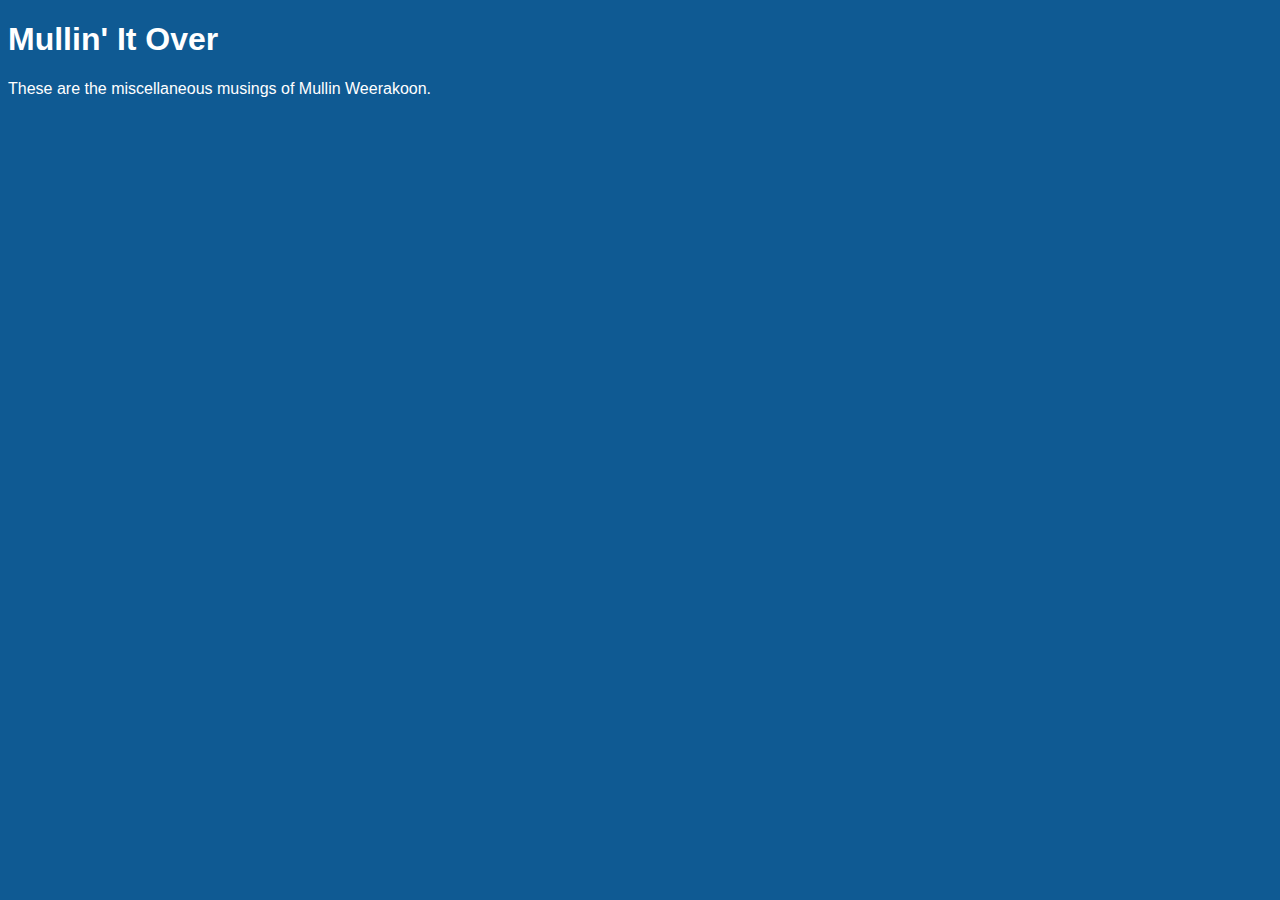
<file: unit_1/index.html>
<!DOCTYPE html>
<html>
<head>
	<title>Mullin' It Over</title>
	<link rel="stylesheet" type="text/css" href="css/style.css">
</head>
<body>
	<h1>Mullin' It Over</h1>
	<p>These are the miscellaneous musings of Mullin Weerakoon.</p>
</body>
</html>
</file>
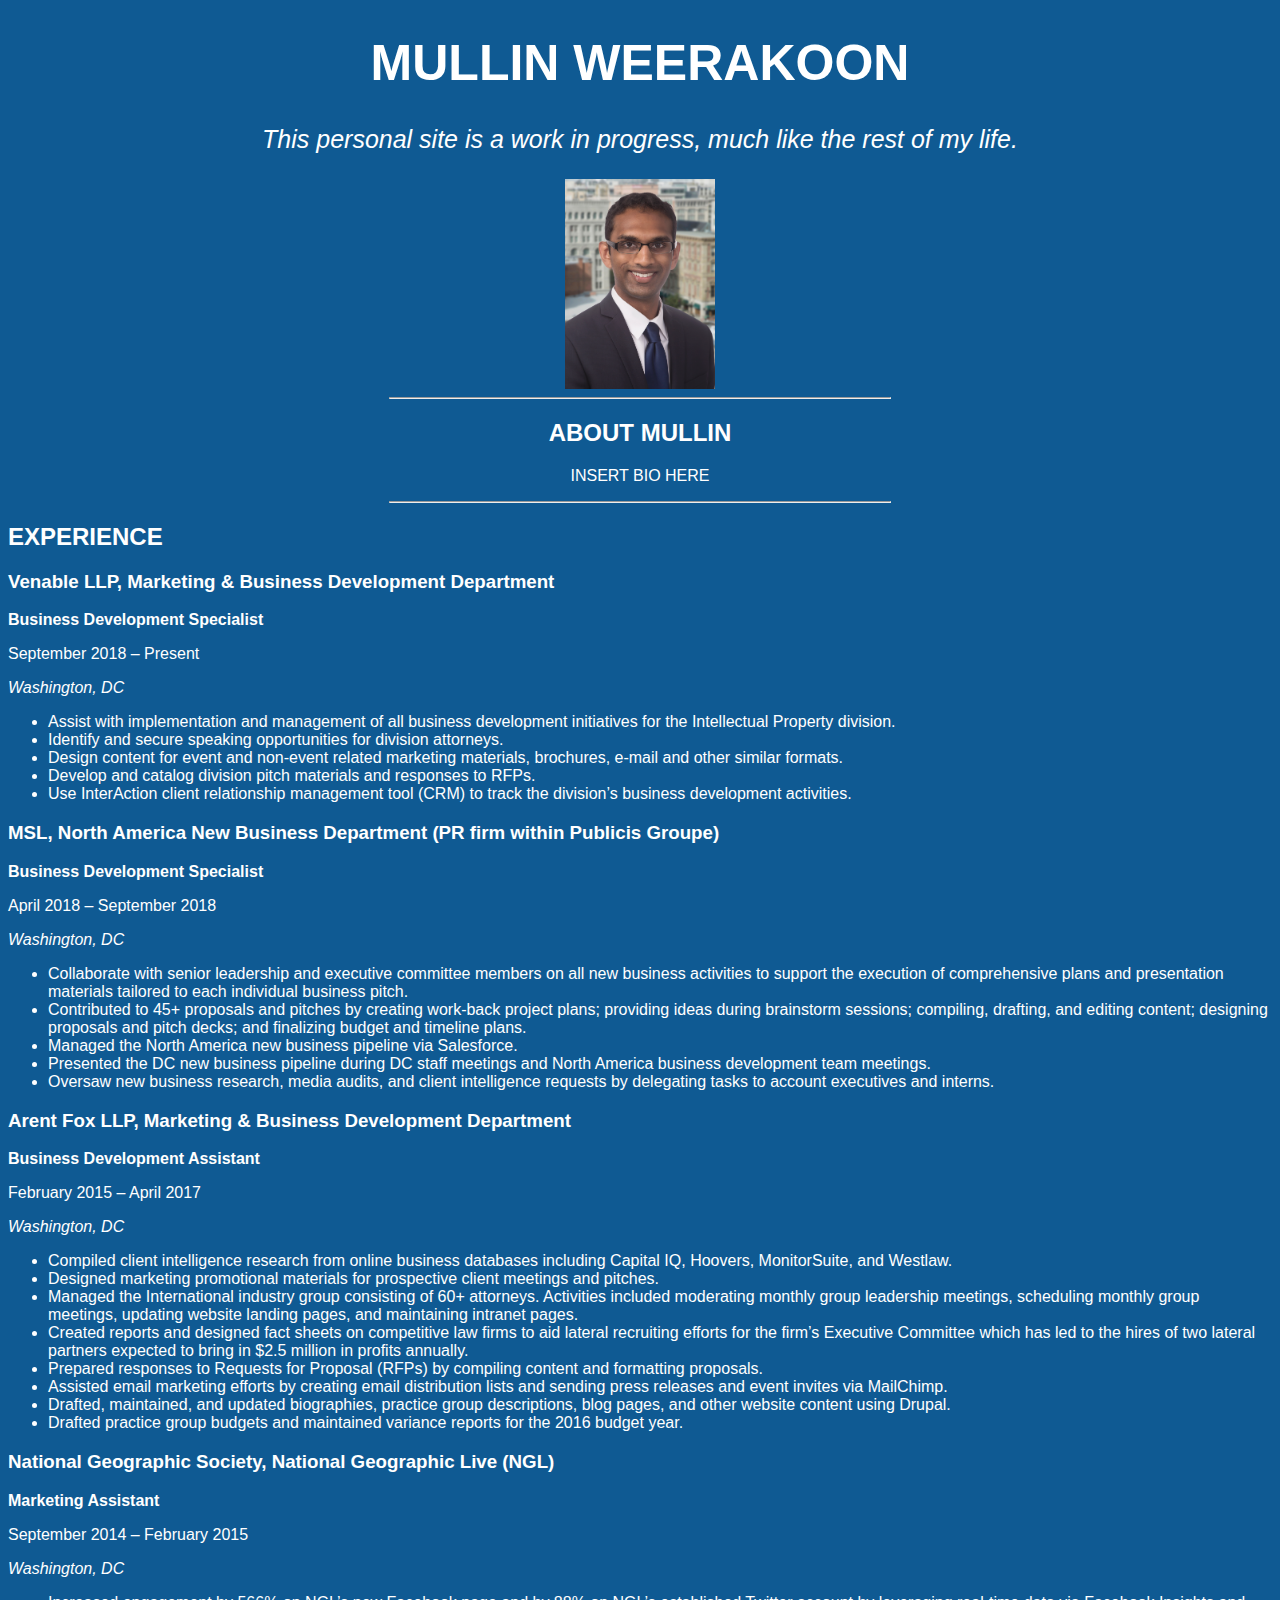
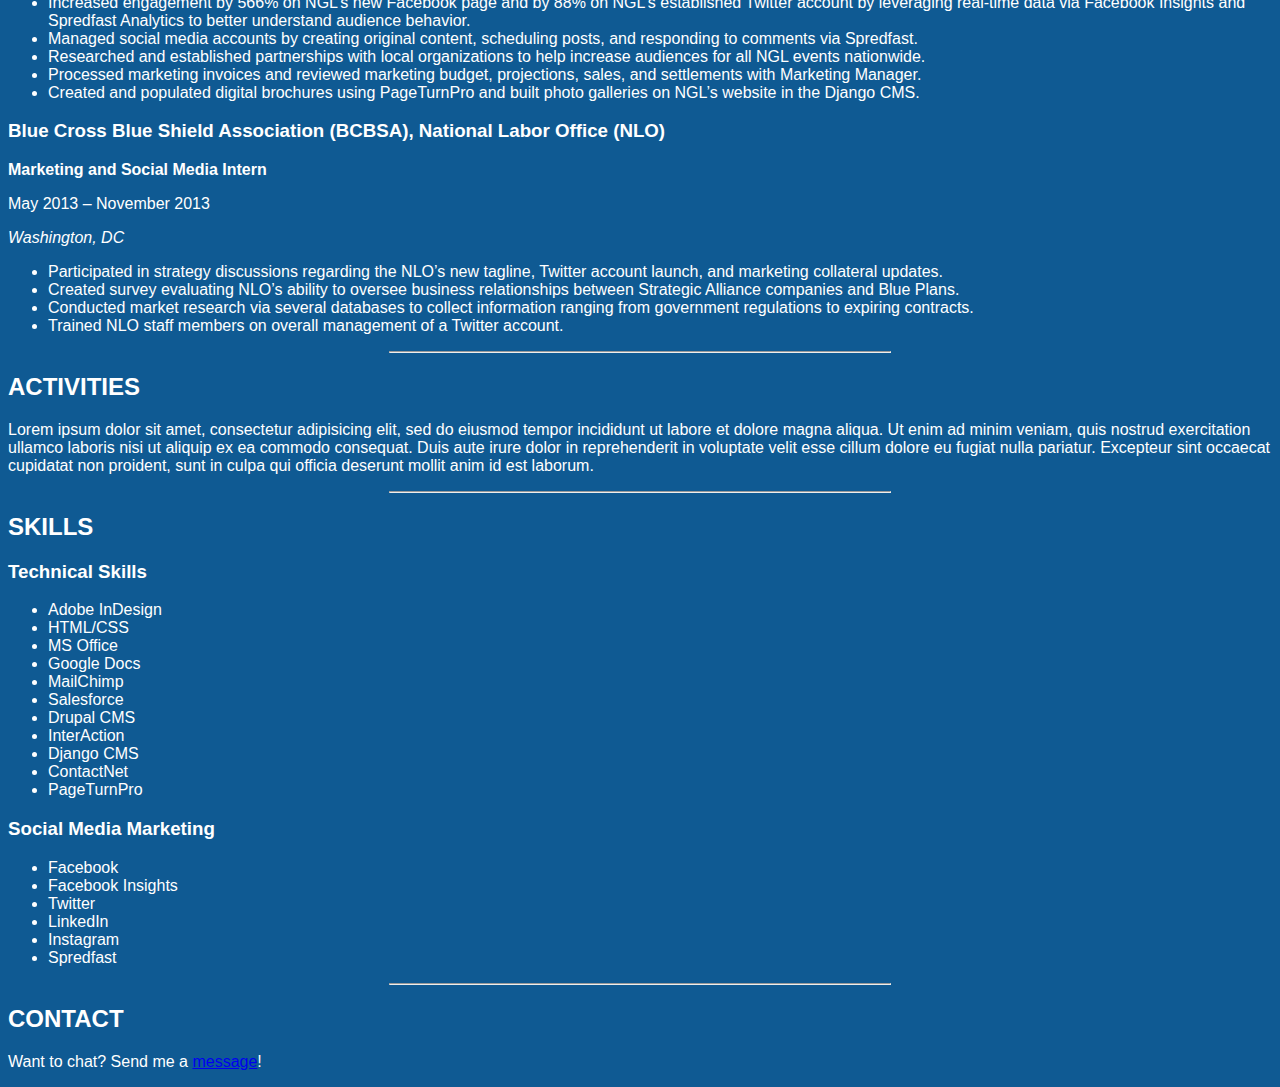
<file: unit_3/index.html>
<!DOCTYPE html>

<html>

<head>
	<title>Mullin Weerakoon</title>
	<link rel="stylesheet" type="text/css" href="css/style.css">
</head>

<body>
	<section>
		<div>
			<h1>Mullin Weerakoon</h1>
		</div>

		<div>
			<p id="slogan">This personal site is a work in progress, much like the rest of my life.</p>
			<img id="headshot" src="images/Weerakoon_Mullin_HR.jpg" width="150" height="210" alt="Mullin Weerakoon">
		</div>
	</section>
			
	
	<hr>

	<section id="bio">
		<div>
			<h2>About Mullin</h2>
		</div>

		<div>
			<p>INSERT BIO HERE</p>
		</div>
	</section>

	<hr>

	<section>
		<div>
			<h2>Experience</h2>
		</div>

		<div>
			<h3>Venable LLP, Marketing & Business Development Department</h3>
			<p class="jobtitle">Business Development Specialist</p>
			<p class="dates">September 2018 – Present</p>
			<p class="city">Washington, DC</p>
			<ul>
				<li>Assist with implementation and management of all business development initiatives for the Intellectual Property division.</li>
				<li>Identify and secure speaking opportunities for division attorneys.</li>
				<li>Design content for event and non-event related marketing materials, brochures, e-mail and other similar formats.</li>
				<li>Develop and catalog division pitch materials and responses to RFPs.</li>
				<li>Use InterAction client relationship management tool (CRM) to track the division’s business development activities.</li>
			</ul>

		
			<h3>MSL, North America New Business Department (PR firm within Publicis Groupe)</h3>
			<p class="jobtitle">Business Development Specialist</p>
			<p class="dates">April 2018 – September 2018</p>
			<p class="city">Washington, DC</p>
			<ul>
				<li>Collaborate with senior leadership and executive committee members on all new business activities to support the execution of comprehensive plans and presentation materials tailored to each individual business pitch.</li>
				<li>Contributed to 45+ proposals and pitches by creating work-back project plans; providing ideas during brainstorm sessions; compiling, drafting, and editing content; designing proposals and pitch decks; and finalizing budget and timeline plans.</li>
				<li>Managed the North America new business pipeline via Salesforce.</li>
				<li>Presented the DC new business pipeline during DC staff meetings and North America business development team meetings.</li>
				<li>Oversaw new business research, media audits, and client intelligence requests by delegating tasks to account executives and interns.</li>
			</ul>


			<h3>Arent Fox LLP, Marketing & Business Development Department</h3>
			<p class="jobtitle">Business Development Assistant</p>
			<p class="dates">February 2015 – April 2017</p>
			<p class="city">Washington, DC</p>
			<ul>
				<li>Compiled client intelligence research from online business databases including Capital IQ, Hoovers, MonitorSuite, and Westlaw.</li>
				<li>Designed marketing promotional materials for prospective client meetings and pitches.</li>
				<li>Managed the International industry group consisting of 60+ attorneys. Activities included moderating monthly group leadership meetings, scheduling monthly group meetings, updating website landing pages, and  maintaining intranet pages.</li>
				<li>Created reports and designed fact sheets on competitive law firms to aid lateral recruiting efforts for the firm’s Executive Committee which has led to the hires of two lateral partners expected to bring in $2.5 million in profits annually.</li>
				<li>Prepared responses to Requests for Proposal (RFPs) by compiling content and formatting proposals.</li>
				<li>Assisted email marketing efforts by creating email distribution lists and sending press releases and event invites via MailChimp.</li>
				<li>Drafted, maintained, and updated biographies, practice group descriptions, blog pages, and other website content using Drupal.</li>
				<li>Drafted practice group budgets and maintained variance reports for the 2016 budget year.</li>
			</ul>


			<h3>National Geographic Society, National Geographic Live (NGL)</h3>
			<p class="jobtitle">Marketing Assistant</p>
			<p class="dates">September 2014 – February 2015</p>
			<p class="city">Washington, DC</p>
			<ul>
				<li>Increased engagement by 566% on NGL’s new Facebook page and by 88% on NGL’s established Twitter account by leveraging real-time data via Facebook Insights and Spredfast Analytics to better understand audience behavior.</li>
				<li>Managed social media accounts by creating original content, scheduling posts, and responding to comments via Spredfast.</li>
				<li>Researched and established partnerships with local organizations to help increase audiences for all NGL events nationwide.</li>
				<li>Processed marketing invoices and reviewed marketing budget, projections, sales, and settlements with Marketing Manager.</li>
				<li>Created and populated digital brochures using PageTurnPro and built photo galleries on NGL’s website in the Django CMS.</li>
			</ul>


			<h3>Blue Cross Blue Shield Association (BCBSA), National Labor Office (NLO)</h3>
			<p class="jobtitle">Marketing and Social Media Intern</p>
			<p class="dates">May 2013 – November 2013</p>
			<p class="city">Washington, DC</p>
			<ul>
				<li>Participated in strategy discussions regarding the NLO’s new tagline, Twitter account launch, and marketing collateral updates.</li>
				<li>Created survey evaluating NLO’s ability to oversee business relationships between Strategic Alliance companies and Blue Plans.</li>
				<li>Conducted market research via several databases to collect information ranging from government regulations to expiring contracts.</li>
				<li>Trained NLO staff members on overall management of a Twitter account.</li>
			</ul>
		</div>
	</section>
	
	<hr>

	<section>
		<div>
			<h2>Activities</h2>
		</div>

		<div>
			<p>Lorem ipsum dolor sit amet, consectetur adipisicing elit, sed do eiusmod	tempor incididunt ut labore et dolore magna aliqua. Ut enim ad minim veniam, quis nostrud exercitation ullamco laboris nisi ut aliquip ex ea commodo consequat. Duis aute irure dolor in reprehenderit in voluptate velit esse cillum dolore eu fugiat nulla pariatur. Excepteur sint occaecat cupidatat non proident, sunt in culpa qui officia deserunt mollit anim id est laborum.</p>
		</div>

	</section>

	<hr>

	<section>
		<div>
			<h2>Skills</h2>
		</div>

		<div>
			<h3>Technical Skills</h3>
			<ul>
				<li>Adobe InDesign</li>
				<li>HTML/CSS</li>
				<li>MS Office</li>
				<li>Google Docs</li>
				<li>MailChimp</li>
				<li>Salesforce</li>
				<li>Drupal CMS</li>
				<li>InterAction</li>
				<li>Django CMS</li>
				<li>ContactNet</li>
				<li>PageTurnPro</li>
			</ul>

			<h3>Social Media Marketing</h3>
			<ul>
				<li>Facebook</li>
				<li>Facebook Insights</li>
				<li>Twitter</li>
				<li>LinkedIn</li>
				<li>Instagram</li>
				<li>Spredfast</li>
			</ul>
		</div>

	</section>

	<hr>

	<section>
		<div>
			<h2>Contact</h2>
		</div>	
		
		<div>
			<p>Want to chat? Send me a <a href="mailto:maw86@georgetown.edu">message</a>!</p>
		</div>	
			
	</section>
	
</body>
</html>
</file>
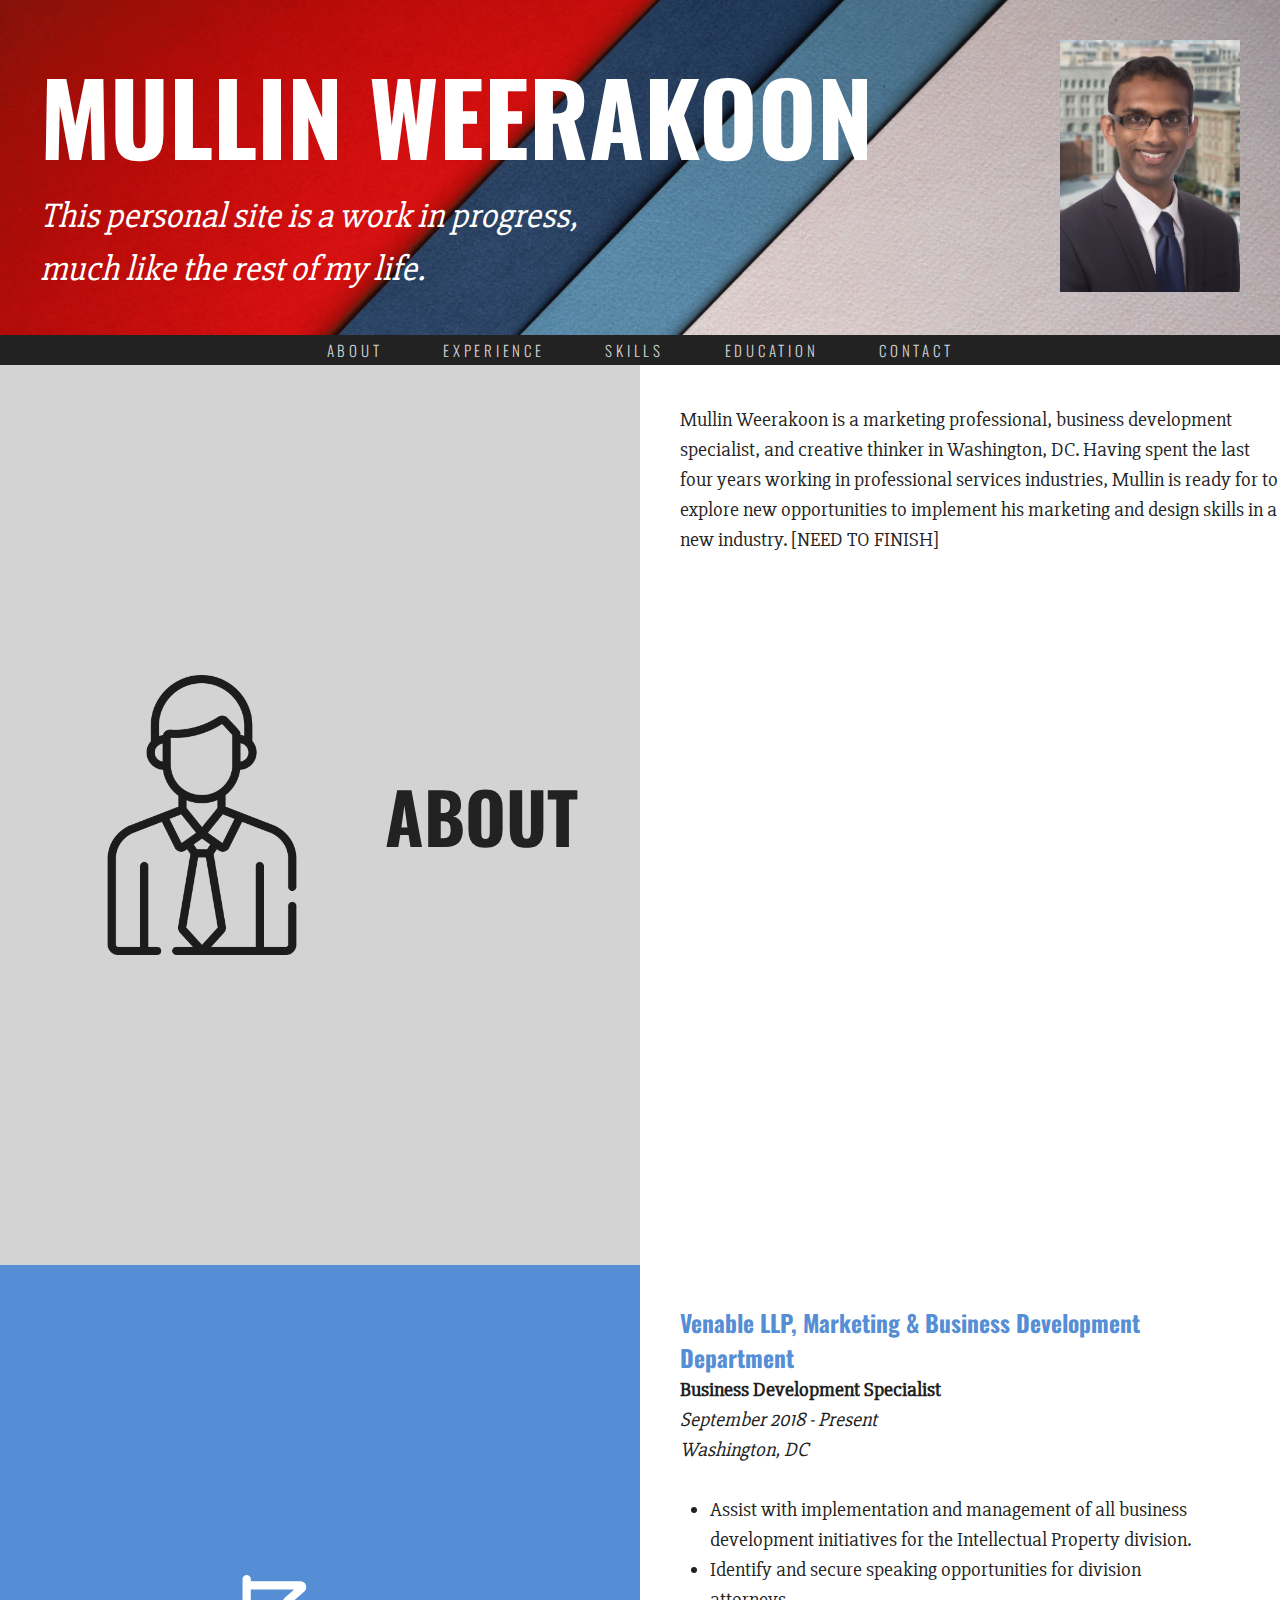
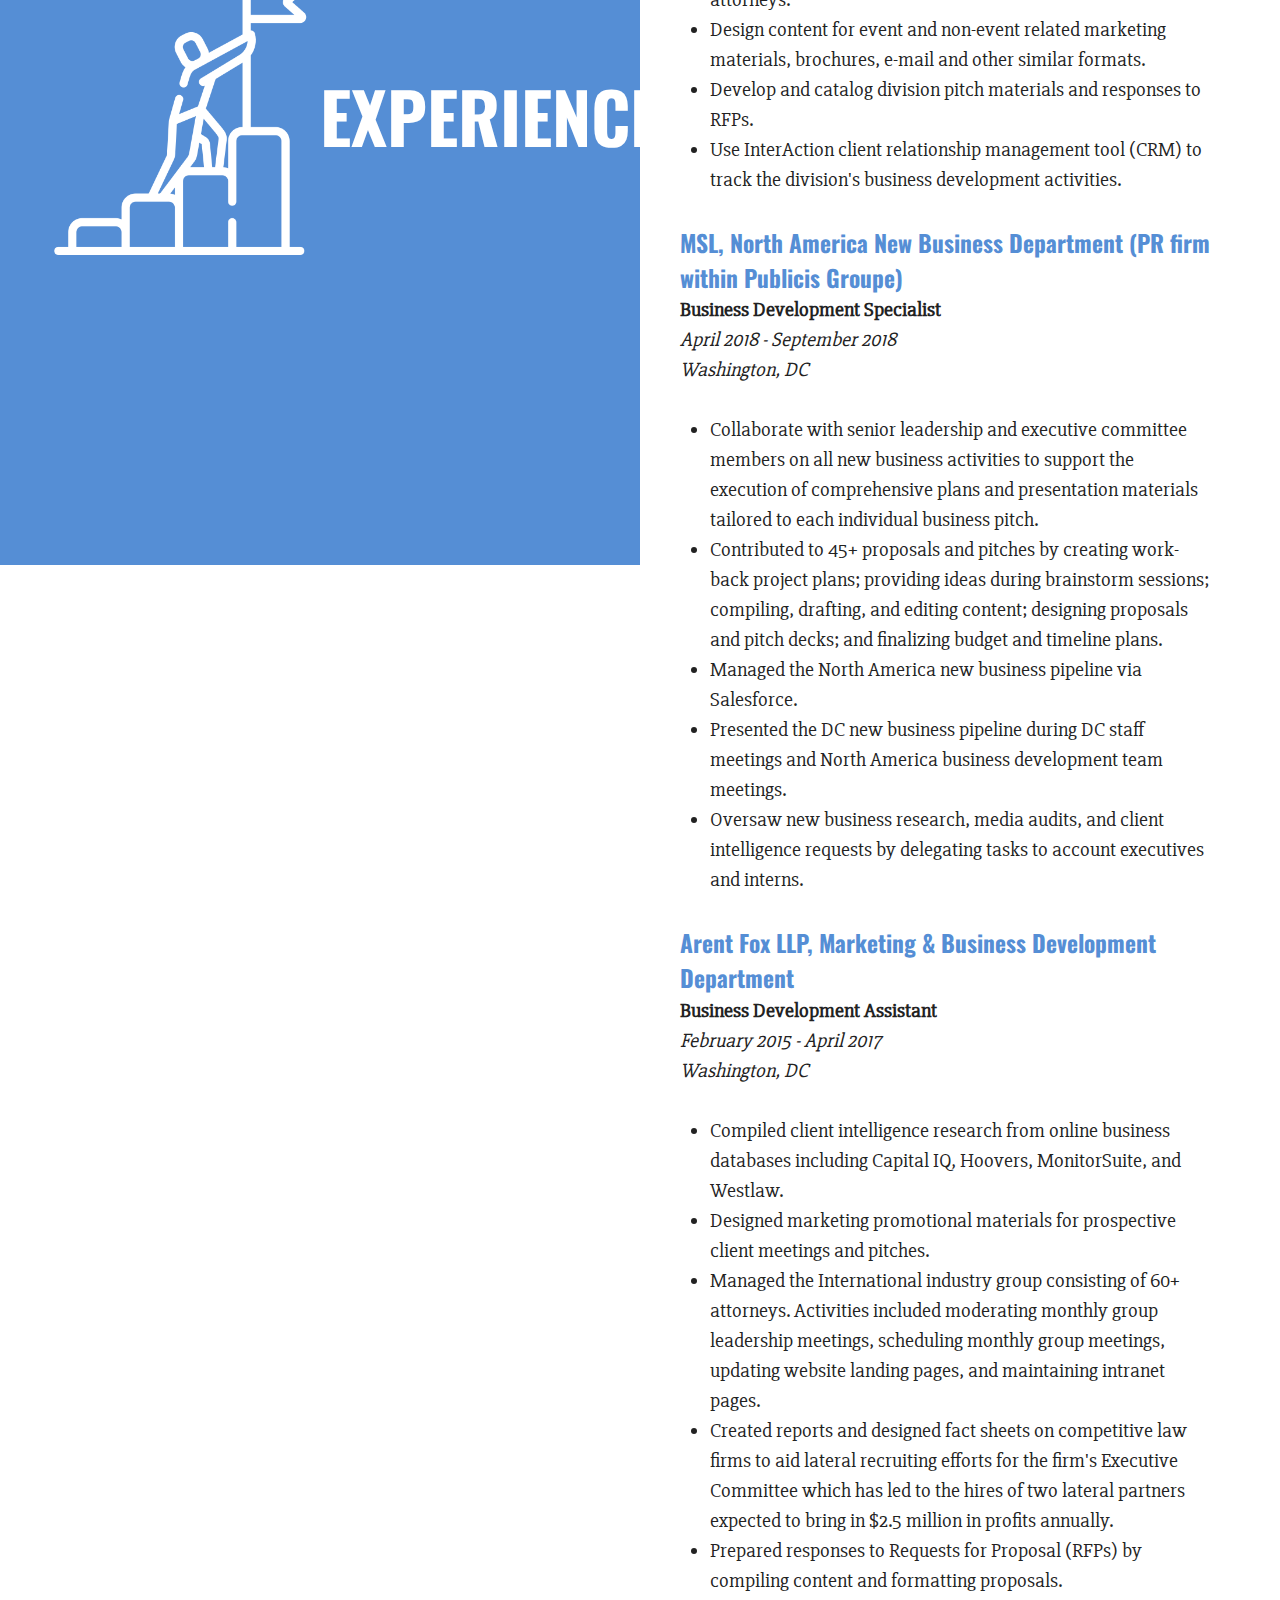
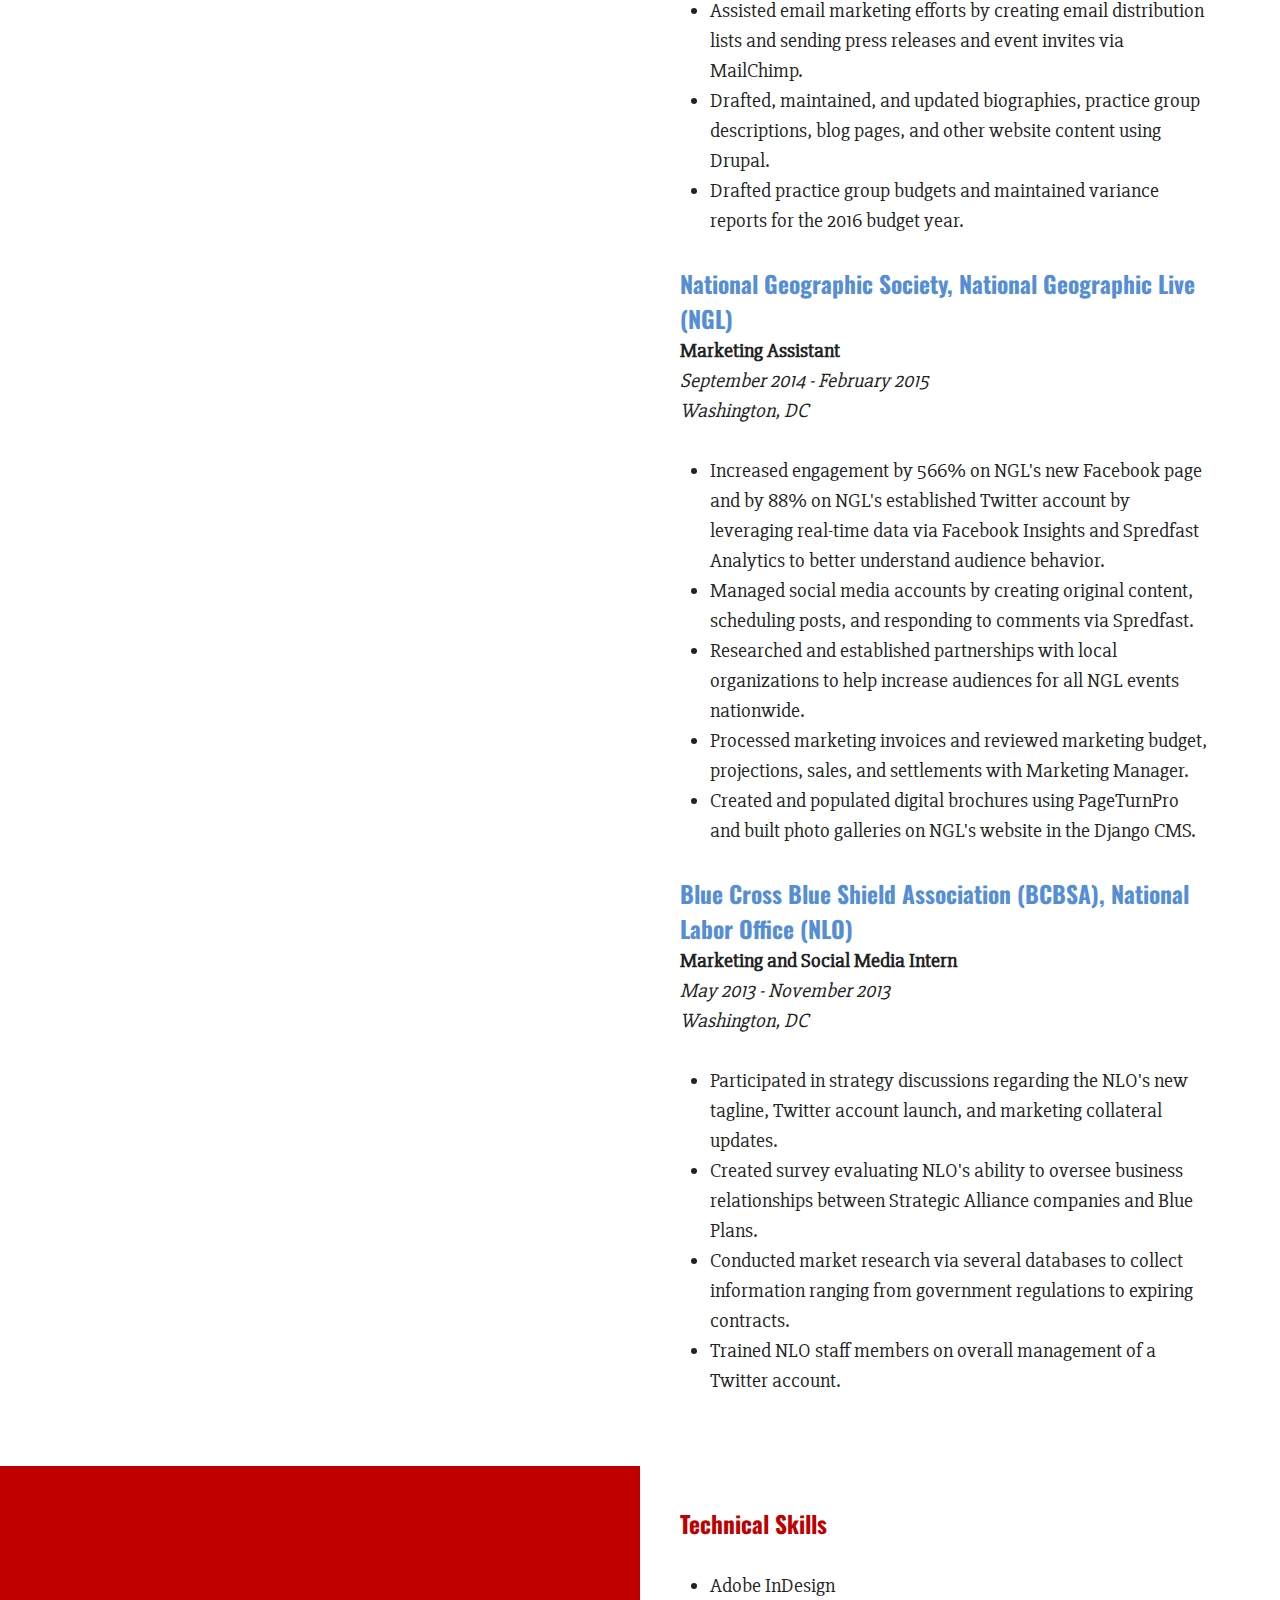
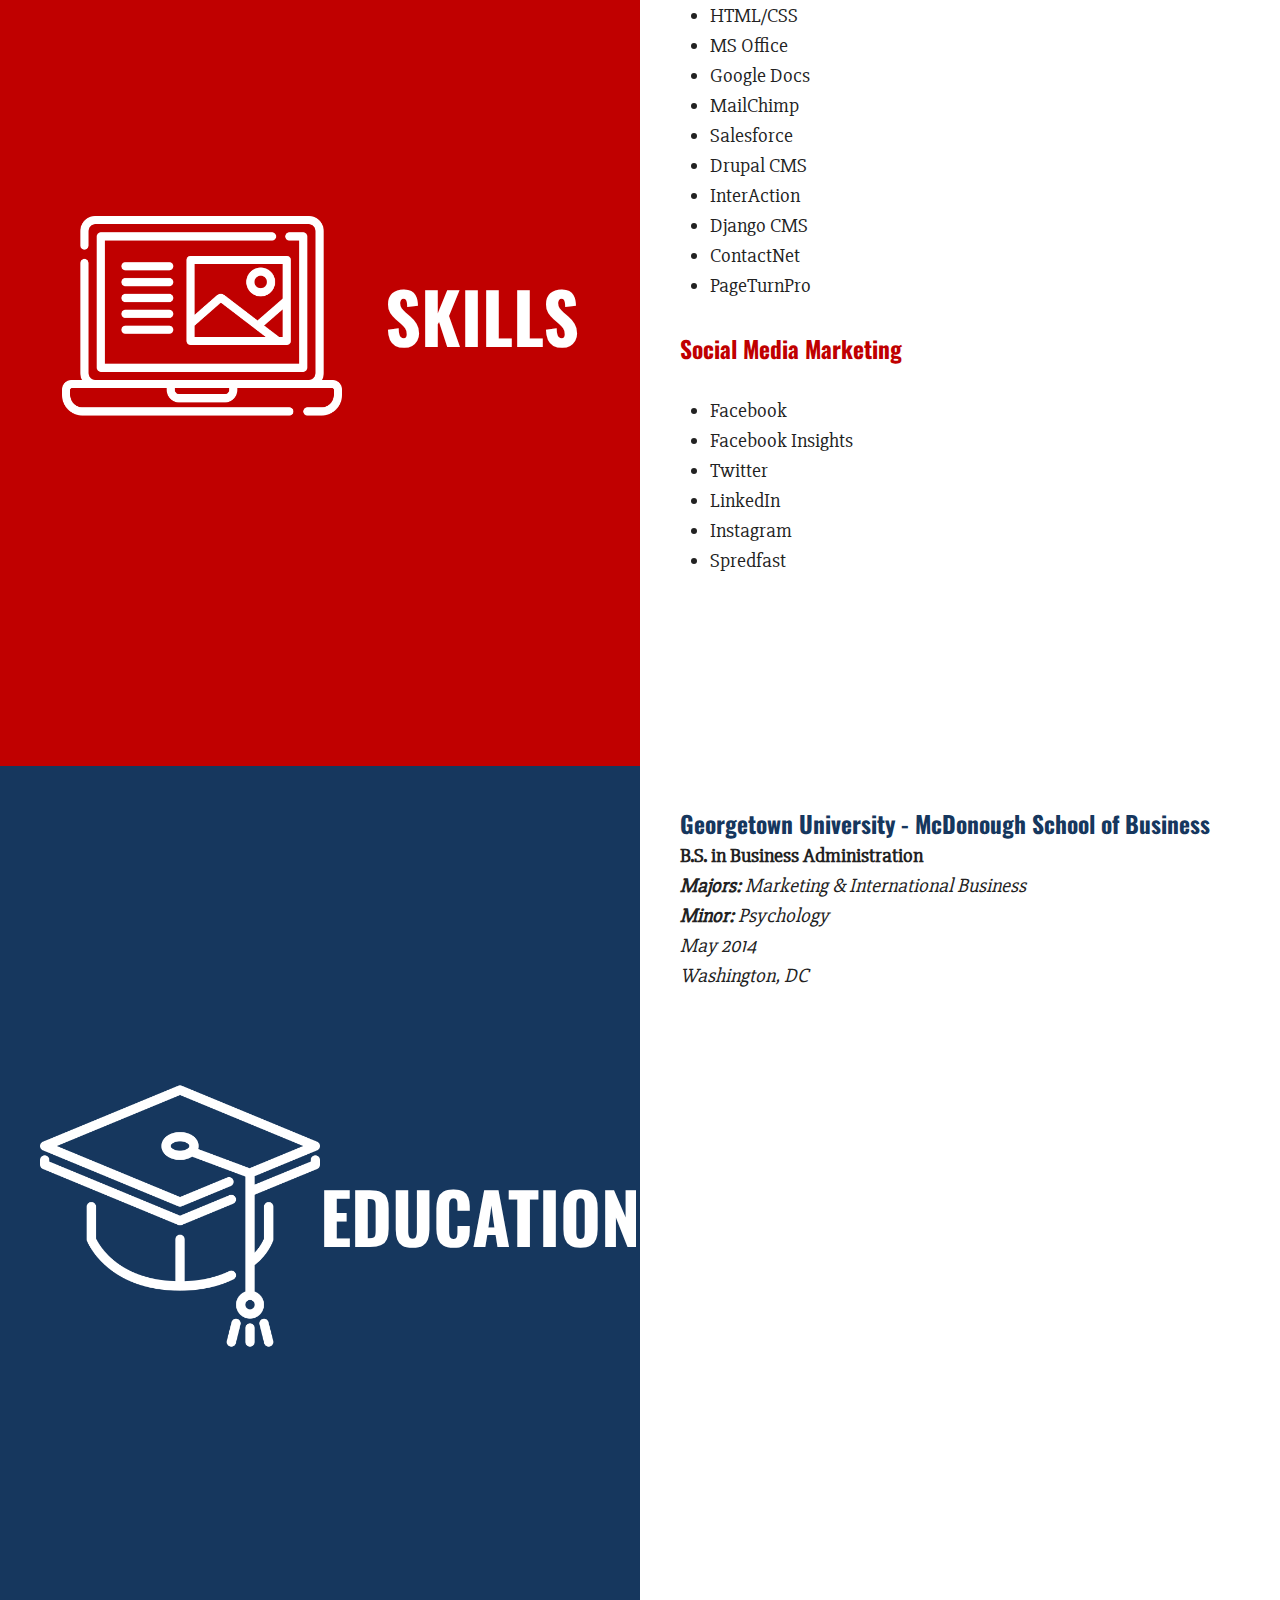
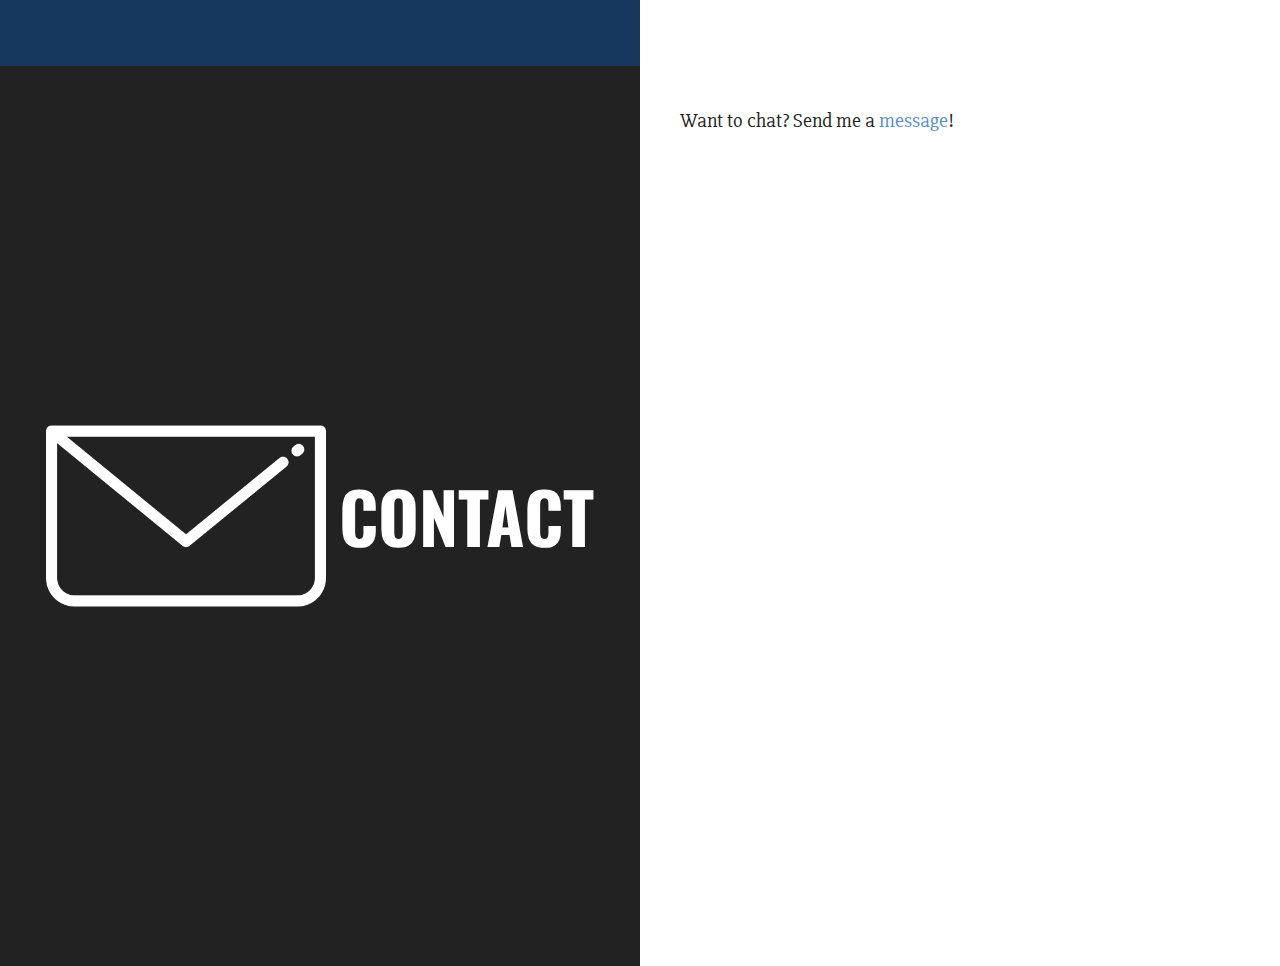
<file: unit_4/index.html>
<!DOCTYPE html>

<html>

<head>
	<title>Mullin Weerakoon</title>
	<link rel="stylesheet" type="text/css" href="css/style.css">
</head>

<body>
	<header>
		<div>
			<img id="headshot" src="images/Weerakoon_Mullin_HR.jpg" alt="Mullin Weerakoon" title="Mullin Weerakoon">
			<h1>Mullin Weerakoon</h1>
		</div>

		<div>
			<p id="slogan">This personal site is a work in progress, much like the rest of my life.</p>	
		</div>
	</header>

	<nav>
		<a href="#">About</a> &nbsp; &nbsp; &nbsp; &nbsp; <a href="#">Experience</a> &nbsp; &nbsp; &nbsp; &nbsp; <a href="#">Skills</a> &nbsp; &nbsp; &nbsp; &nbsp; <a href="#">Education</a> &nbsp; &nbsp; &nbsp; &nbsp; <a href="#">Contact</a>
	</nav>

	<section class="clearfloat">
		<div id="about" class="left">
			<img id="employeeicon" src="images/employee.png">
			<h2>About</h2>
		</div>

		<div class="right">
			<p id="bio">Mullin Weerakoon is a marketing professional, business development specialist, and creative thinker in Washington, DC. Having spent the last four years working in professional services industries, Mullin is ready for to explore new opportunities to implement his marketing and design skills in a new industry. [NEED TO FINISH]</p>
		</div>
	</section>

	<section class="clearfloat">
		<div id="experience" class="left">
			<img id="successicon" src="images/success.png">
			<h2>Experience</h2>
		</div>

		<div class="right">
			<h3 class="employer">Venable LLP, Marketing & Business Development Department</h3>
			<p class="jobtitle">Business Development Specialist</p>
			<p class="dates">September 2018 - Present</p>
			<p class="city">Washington, DC</p>
			<ul>
				<li>Assist with implementation and management of all business development initiatives for the Intellectual Property division.</li>
				<li>Identify and secure speaking opportunities for division attorneys.</li>
				<li>Design content for event and non-event related marketing materials, brochures, e-mail and other similar formats.</li>
				<li>Develop and catalog division pitch materials and responses to RFPs.</li>
				<li>Use InterAction client relationship management tool (CRM) to track the division's business development activities.</li>
			</ul>

		
			<h3 class="employer">MSL, North America New Business Department (PR firm within Publicis Groupe)</h3>
			<p class="jobtitle">Business Development Specialist</p>
			<p class="dates">April 2018 - September 2018</p>
			<p class="city">Washington, DC</p>
			<ul>
				<li>Collaborate with senior leadership and executive committee members on all new business activities to support the execution of comprehensive plans and presentation materials tailored to each individual business pitch.</li>
				<li>Contributed to 45+ proposals and pitches by creating work-back project plans; providing ideas during brainstorm sessions; compiling, drafting, and editing content; designing proposals and pitch decks; and finalizing budget and timeline plans.</li>
				<li>Managed the North America new business pipeline via Salesforce.</li>
				<li>Presented the DC new business pipeline during DC staff meetings and North America business development team meetings.</li>
				<li>Oversaw new business research, media audits, and client intelligence requests by delegating tasks to account executives and interns.</li>
			</ul>


			<h3 class="employer">Arent Fox LLP, Marketing & Business Development Department</h3>
			<p class="jobtitle">Business Development Assistant</p>
			<p class="dates">February 2015 - April 2017</p>
			<p class="city">Washington, DC</p>
			<ul>
				<li>Compiled client intelligence research from online business databases including Capital IQ, Hoovers, MonitorSuite, and Westlaw.</li>
				<li>Designed marketing promotional materials for prospective client meetings and pitches.</li>
				<li>Managed the International industry group consisting of 60+ attorneys. Activities included moderating monthly group leadership meetings, scheduling monthly group meetings, updating website landing pages, and  maintaining intranet pages.</li>
				<li>Created reports and designed fact sheets on competitive law firms to aid lateral recruiting efforts for the firm's Executive Committee which has led to the hires of two lateral partners expected to bring in $2.5 million in profits annually.</li>
				<li>Prepared responses to Requests for Proposal (RFPs) by compiling content and formatting proposals.</li>
				<li>Assisted email marketing efforts by creating email distribution lists and sending press releases and event invites via MailChimp.</li>
				<li>Drafted, maintained, and updated biographies, practice group descriptions, blog pages, and other website content using Drupal.</li>
				<li>Drafted practice group budgets and maintained variance reports for the 2016 budget year.</li>
			</ul>


			<h3 class="employer">National Geographic Society, National Geographic Live (NGL)</h3>
			<p class="jobtitle">Marketing Assistant</p>
			<p class="dates">September 2014 - February 2015</p>
			<p class="city">Washington, DC</p>
			<ul>
				<li>Increased engagement by 566% on NGL's new Facebook page and by 88% on NGL's established Twitter account by leveraging real-time data via Facebook Insights and Spredfast Analytics to better understand audience behavior.</li>
				<li>Managed social media accounts by creating original content, scheduling posts, and responding to comments via Spredfast.</li>
				<li>Researched and established partnerships with local organizations to help increase audiences for all NGL events nationwide.</li>
				<li>Processed marketing invoices and reviewed marketing budget, projections, sales, and settlements with Marketing Manager.</li>
				<li>Created and populated digital brochures using PageTurnPro and built photo galleries on NGL's website in the Django CMS.</li>
			</ul>


			<h3 class="employer">Blue Cross Blue Shield Association (BCBSA), National Labor Office (NLO)</h3>
			<p class="jobtitle">Marketing and Social Media Intern</p>
			<p class="dates">May 2013 - November 2013</p>
			<p class="city">Washington, DC</p>
			<ul>
				<li>Participated in strategy discussions regarding the NLO's new tagline, Twitter account launch, and marketing collateral updates.</li>
				<li>Created survey evaluating NLO's ability to oversee business relationships between Strategic Alliance companies and Blue Plans.</li>
				<li>Conducted market research via several databases to collect information ranging from government regulations to expiring contracts.</li>
				<li>Trained NLO staff members on overall management of a Twitter account.</li>
			</ul>
		</div>
	</section>

	<section class="clearfloat">
		<div id="skills" class="left">
			<img id="laptopicon" src="images/laptop.png">
			<h2>Skills</h2>
		</div>

		<div class="right">
			<h3 class="skilltype">Technical Skills</h3>
			<ul>
				<li>Adobe InDesign</li>
				<li>HTML/CSS</li>
				<li>MS Office</li>
				<li>Google Docs</li>
				<li>MailChimp</li>
				<li>Salesforce</li>
				<li>Drupal CMS</li>
				<li>InterAction</li>
				<li>Django CMS</li>
				<li>ContactNet</li>
				<li>PageTurnPro</li>
			</ul>

			<h3 class="skilltype">Social Media Marketing</h3>
			<ul>
				<li>Facebook</li>
				<li>Facebook Insights</li>
				<li>Twitter</li>
				<li>LinkedIn</li>
				<li>Instagram</li>
				<li>Spredfast</li>
			</ul>
		</div>
	</section>

	<section class="clearfloat">
		<div id="education" class="left">
			<img id="gradcapicon" src="images/graduationcap.png">
			<h2>Education</h2>
		</div>

		<div class="right">
			<h3 id="school">Georgetown University - McDonough School of Business</h3>
			<p id="degree">B.S. in Business Administration</p>
			<p><em><b>Majors:</b> Marketing & International Business</em></p>
			<p><em><b>Minor:</b> Psychology</em></p>
			<p class="dates">May 2014</p>
			<p class="city">Washington, DC</p>
		</div>
	</section>

	<section class="clearfloat">
		<div id="contact" class="left">
			<img id="mailicon" src="images/mail.png">
			<h2>Contact</h2>
		</div>	
		
		<div class="right">
			<p>Want to chat? Send me a <a href="mailto:maw86@georgetown.edu">message</a>!</p>
		</div>	
	</section>
	
</body>
</html>
</file>
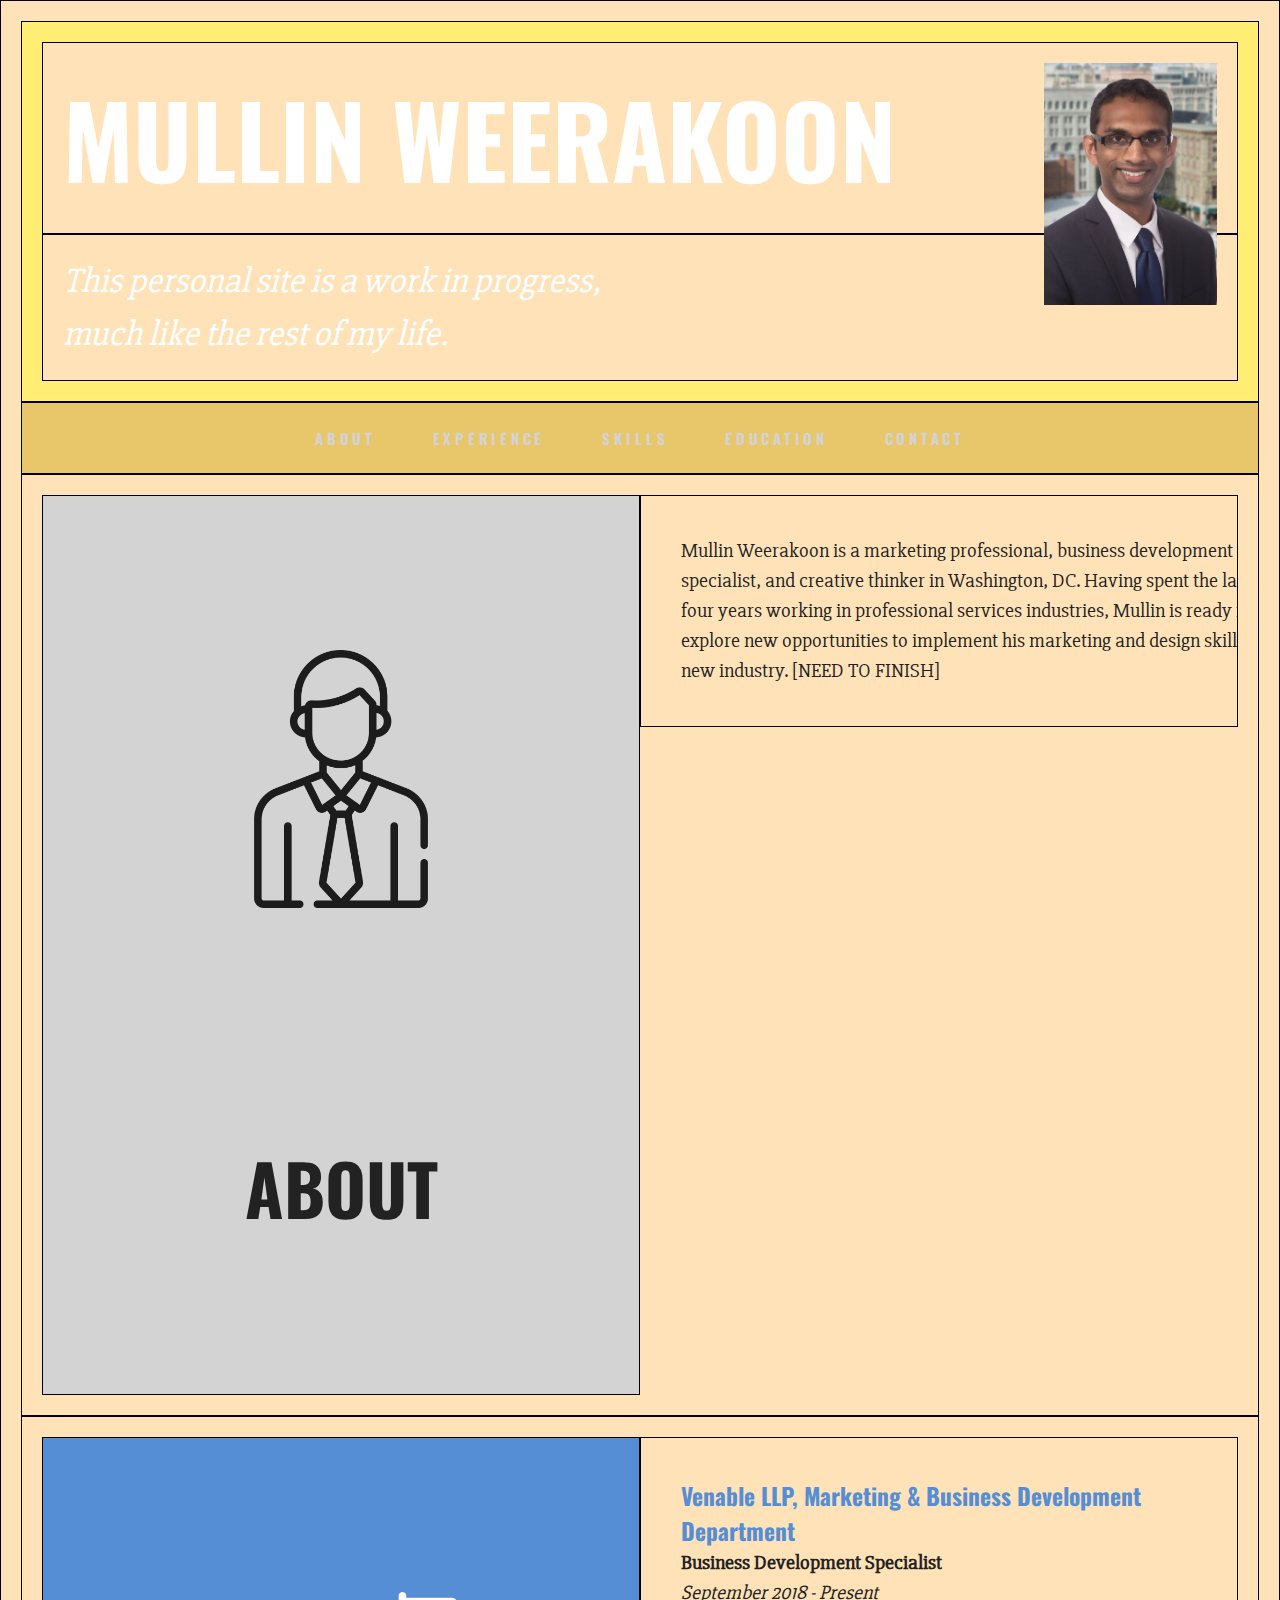
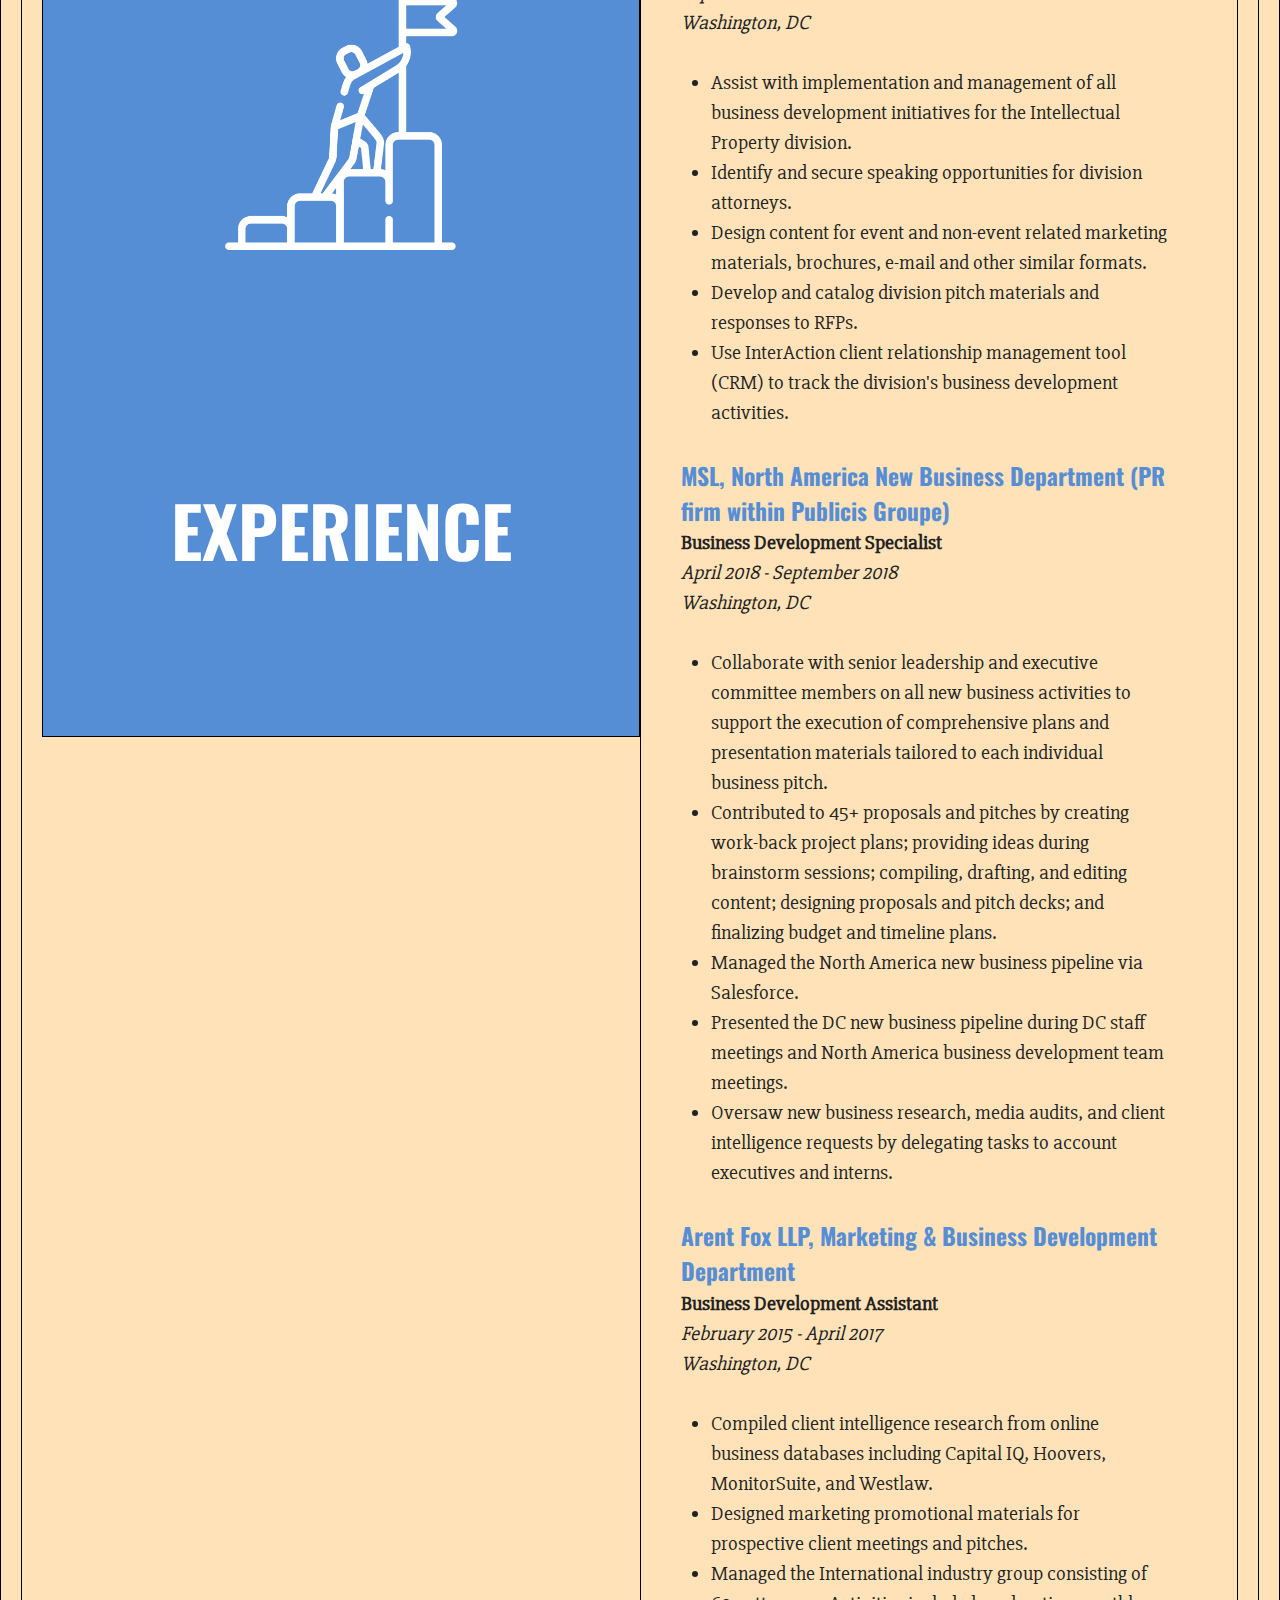
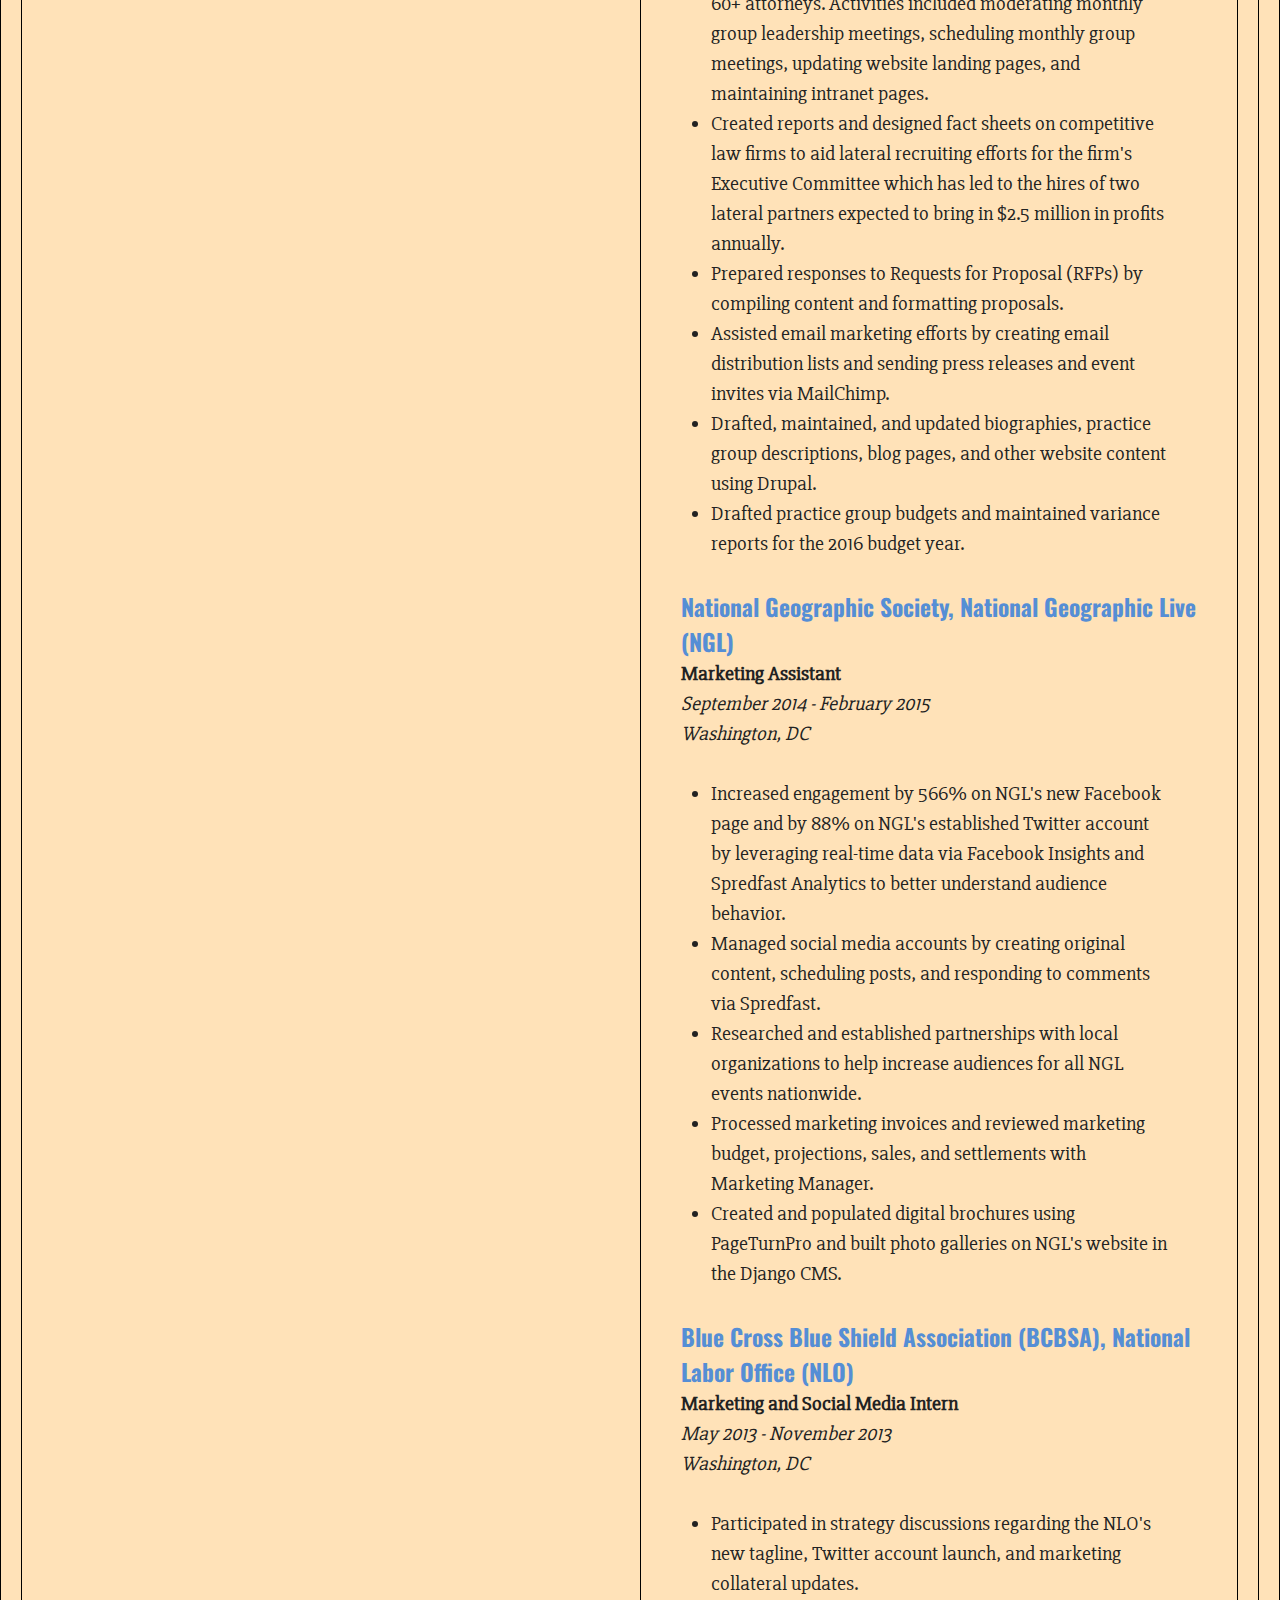
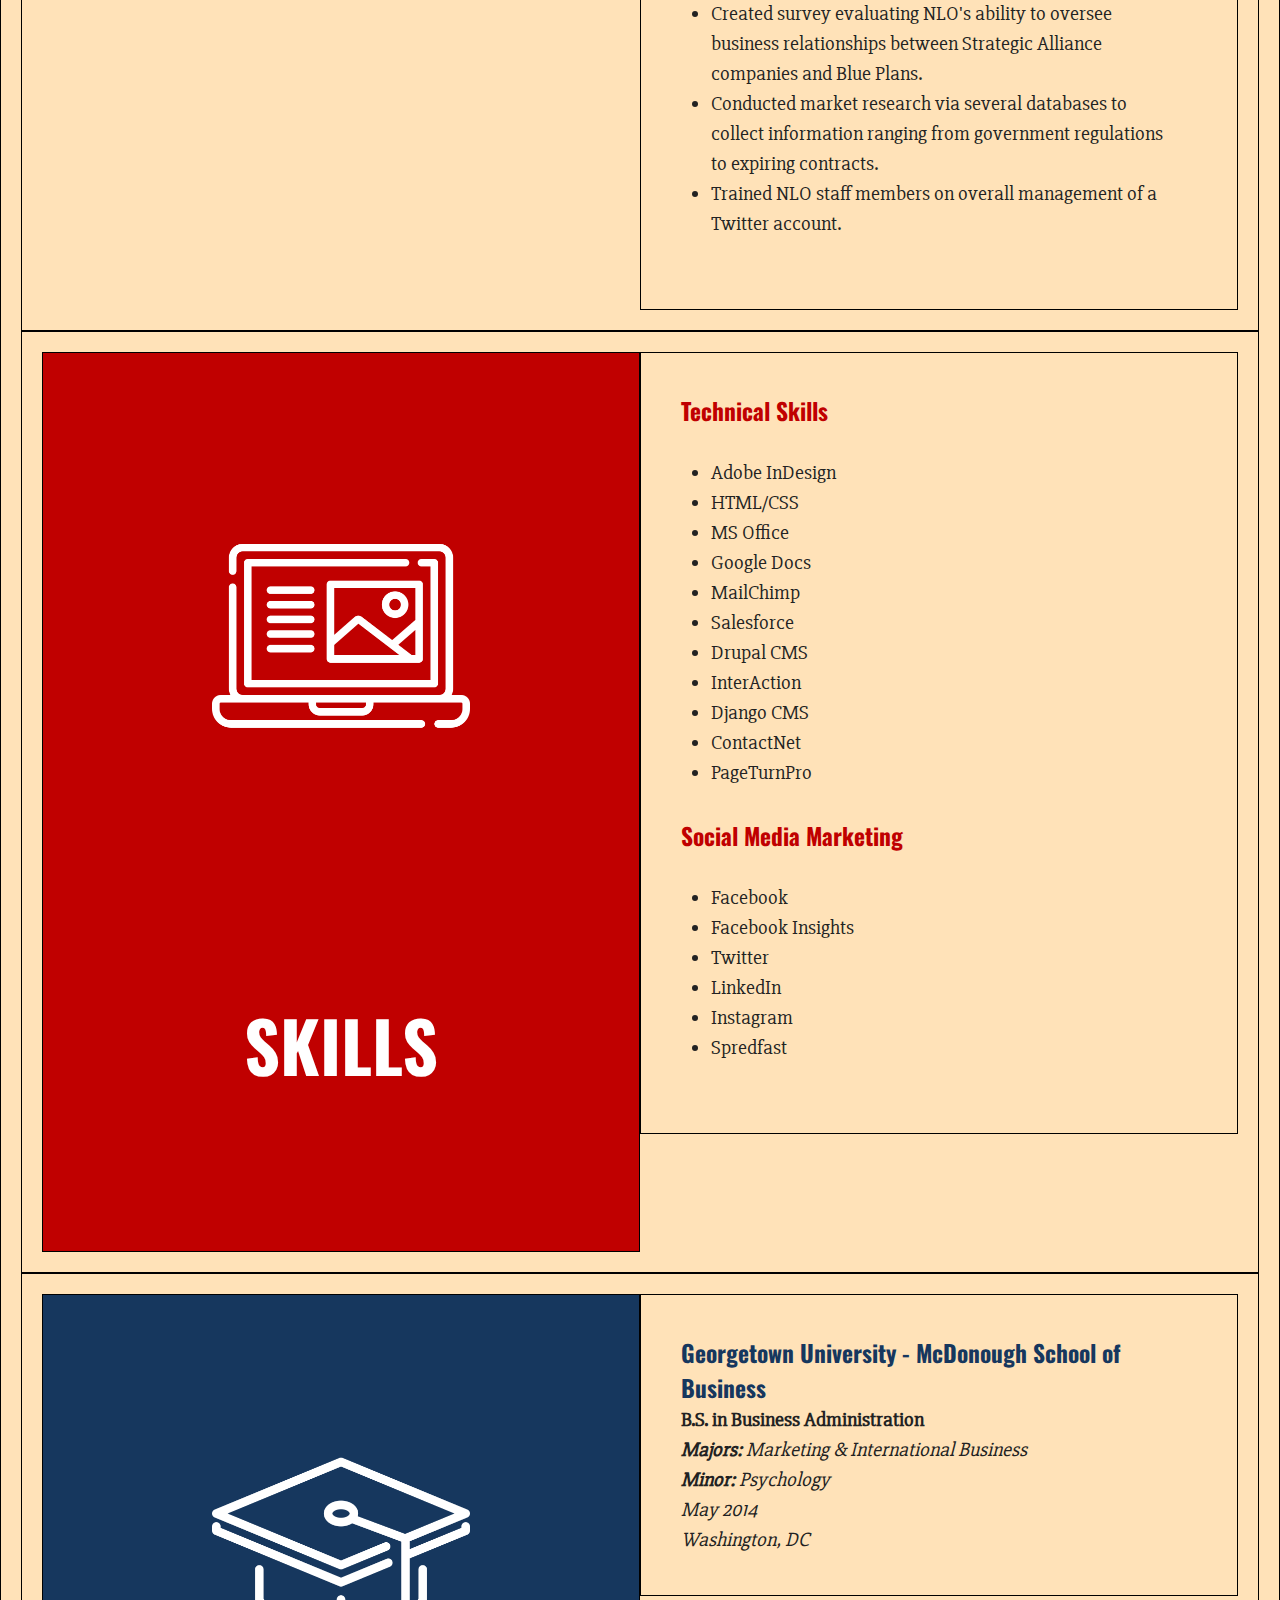
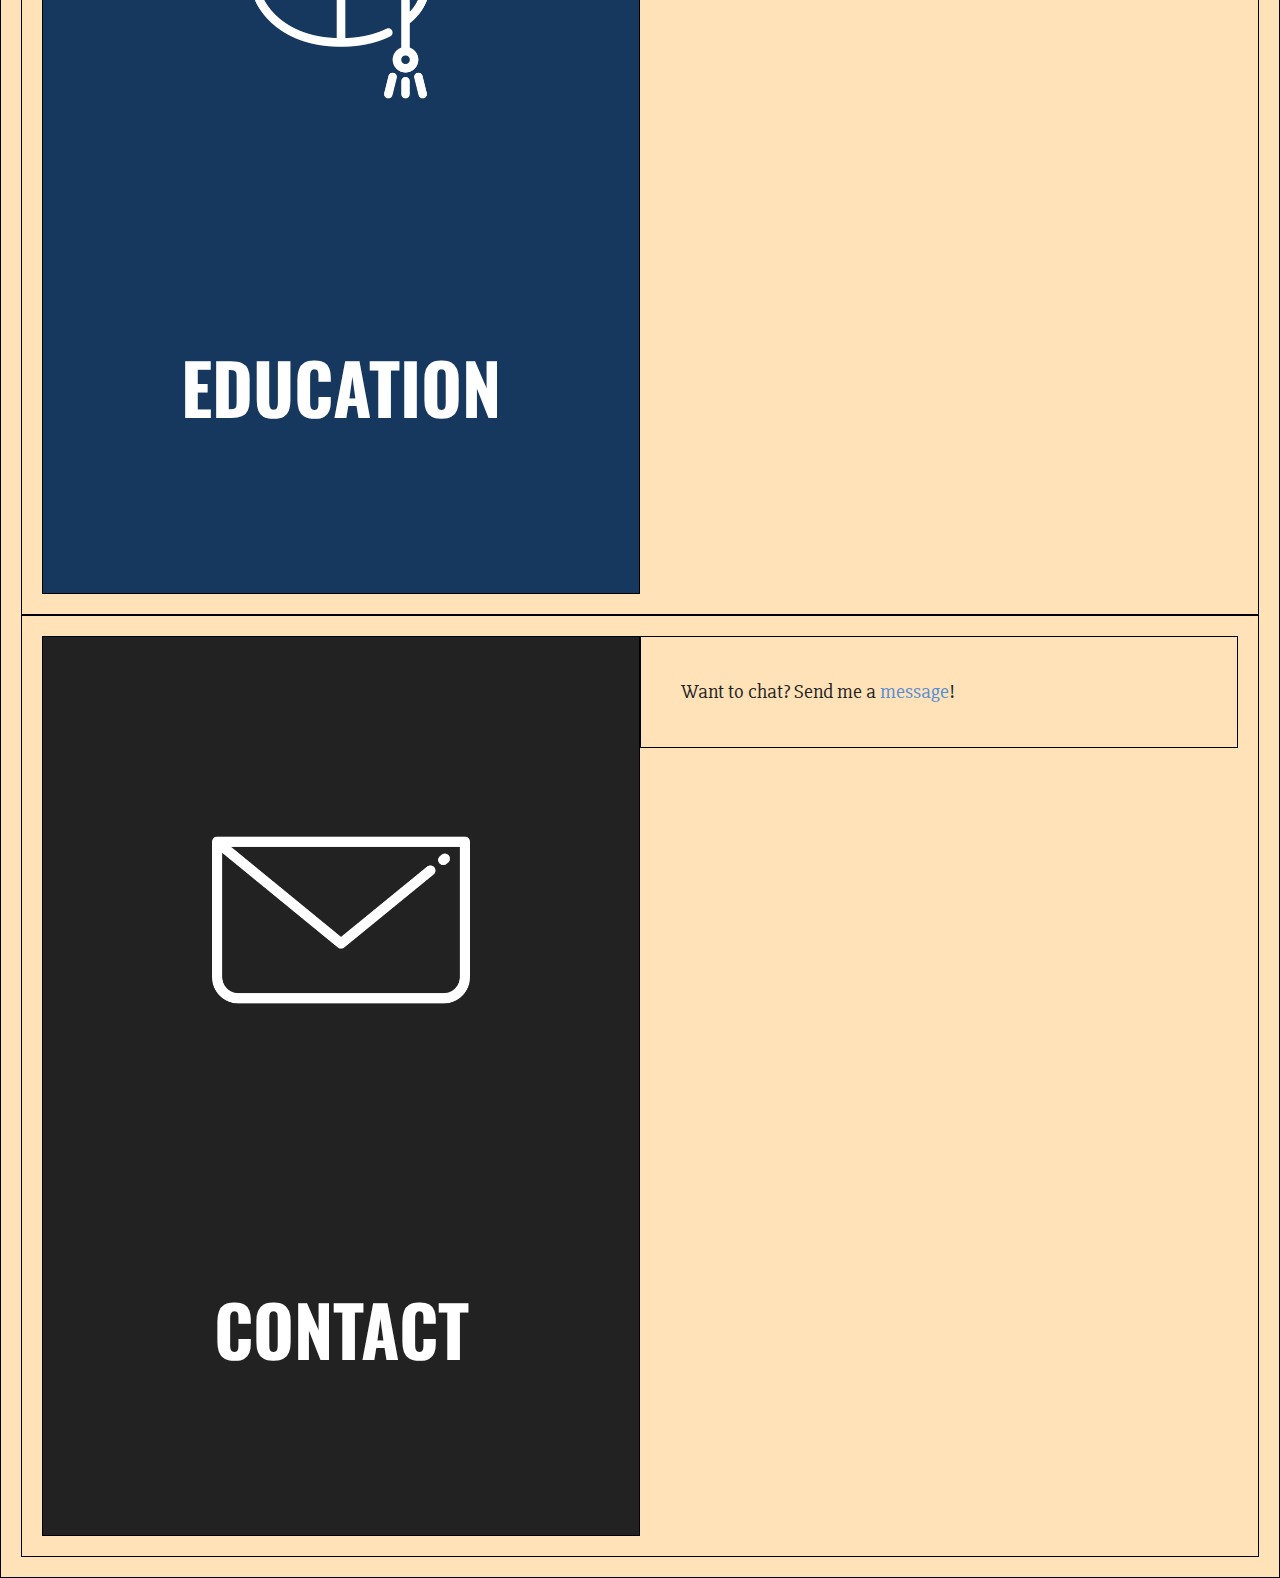
<file: unit_5/index.html>
<!DOCTYPE html>

<html>

<head>
	<title>Mullin Weerakoon</title>
	<link rel="stylesheet" type="text/css" href="css/style.css">
	<script src="https://ajax.googleapis.com/ajax/libs/jquery/3.3.1/jquery.min.js"></script>
</head>

<body>
	<div class="wrapper">
		<header>
			<div>
				<img id="headshot" src="images/Weerakoon_Mullin_HR.jpg" alt="Mullin Weerakoon" title="Mullin Weerakoon">
				<h1>Mullin Weerakoon</h1>
			</div>

			<div>
				<p id="slogan">This personal site is a work in progress, much like the rest of my life.</p>	
			</div>
		</header>

		<nav>
			<a href="#about">About</a>
			<a href="#experience">Experience</a>
			<a href="#skills">Skills</a> 
			<a href="#education">Education</a> 
			<a href="#contact">Contact</a>
		</nav>

		<main>
			<section class="clearfloat" id="about">
				<div class="left">
					<img id="employeeicon" src="images/employee.png">
					<h2>About</h2>
				</div>

				<div class="right">
					<p id="bio">Mullin Weerakoon is a marketing professional, business development specialist, and creative thinker in Washington, DC. Having spent the last four years working in professional services industries, Mullin is ready for to explore new opportunities to implement his marketing and design skills in a new industry. [NEED TO FINISH]</p>
				</div>
			</section>

			<section class="clearfloat" id="experience">
				<div class="left">
					<img id="successicon" src="images/success.png">
					<h2>Experience</h2>
				</div>

				<div class="right">
					<h3 class="employer">Venable LLP, Marketing & Business Development Department</h3>
					<p class="jobtitle">Business Development Specialist</p>
					<p class="dates">September 2018 - Present</p>
					<p class="city">Washington, DC</p>
					<ul>
						<li>Assist with implementation and management of all business development initiatives for the Intellectual Property division.</li>
						<li>Identify and secure speaking opportunities for division attorneys.</li>
						<li>Design content for event and non-event related marketing materials, brochures, e-mail and other similar formats.</li>
						<li>Develop and catalog division pitch materials and responses to RFPs.</li>
						<li>Use InterAction client relationship management tool (CRM) to track the division's business development activities.</li>
					</ul>

				
					<h3 class="employer">MSL, North America New Business Department (PR firm within Publicis Groupe)</h3>
					<p class="jobtitle">Business Development Specialist</p>
					<p class="dates">April 2018 - September 2018</p>
					<p class="city">Washington, DC</p>
					<ul>
						<li>Collaborate with senior leadership and executive committee members on all new business activities to support the execution of comprehensive plans and presentation materials tailored to each individual business pitch.</li>
						<li>Contributed to 45+ proposals and pitches by creating work-back project plans; providing ideas during brainstorm sessions; compiling, drafting, and editing content; designing proposals and pitch decks; and finalizing budget and timeline plans.</li>
						<li>Managed the North America new business pipeline via Salesforce.</li>
						<li>Presented the DC new business pipeline during DC staff meetings and North America business development team meetings.</li>
						<li>Oversaw new business research, media audits, and client intelligence requests by delegating tasks to account executives and interns.</li>
					</ul>


					<h3 class="employer">Arent Fox LLP, Marketing & Business Development Department</h3>
					<p class="jobtitle">Business Development Assistant</p>
					<p class="dates">February 2015 - April 2017</p>
					<p class="city">Washington, DC</p>
					<ul>
						<li>Compiled client intelligence research from online business databases including Capital IQ, Hoovers, MonitorSuite, and Westlaw.</li>
						<li>Designed marketing promotional materials for prospective client meetings and pitches.</li>
						<li>Managed the International industry group consisting of 60+ attorneys. Activities included moderating monthly group leadership meetings, scheduling monthly group meetings, updating website landing pages, and  maintaining intranet pages.</li>
						<li>Created reports and designed fact sheets on competitive law firms to aid lateral recruiting efforts for the firm's Executive Committee which has led to the hires of two lateral partners expected to bring in $2.5 million in profits annually.</li>
						<li>Prepared responses to Requests for Proposal (RFPs) by compiling content and formatting proposals.</li>
						<li>Assisted email marketing efforts by creating email distribution lists and sending press releases and event invites via MailChimp.</li>
						<li>Drafted, maintained, and updated biographies, practice group descriptions, blog pages, and other website content using Drupal.</li>
						<li>Drafted practice group budgets and maintained variance reports for the 2016 budget year.</li>
					</ul>


					<h3 class="employer">National Geographic Society, National Geographic Live (NGL)</h3>
					<p class="jobtitle">Marketing Assistant</p>
					<p class="dates">September 2014 - February 2015</p>
					<p class="city">Washington, DC</p>
					<ul>
						<li>Increased engagement by 566% on NGL's new Facebook page and by 88% on NGL's established Twitter account by leveraging real-time data via Facebook Insights and Spredfast Analytics to better understand audience behavior.</li>
						<li>Managed social media accounts by creating original content, scheduling posts, and responding to comments via Spredfast.</li>
						<li>Researched and established partnerships with local organizations to help increase audiences for all NGL events nationwide.</li>
						<li>Processed marketing invoices and reviewed marketing budget, projections, sales, and settlements with Marketing Manager.</li>
						<li>Created and populated digital brochures using PageTurnPro and built photo galleries on NGL's website in the Django CMS.</li>
					</ul>


					<h3 class="employer">Blue Cross Blue Shield Association (BCBSA), National Labor Office (NLO)</h3>
					<p class="jobtitle">Marketing and Social Media Intern</p>
					<p class="dates">May 2013 - November 2013</p>
					<p class="city">Washington, DC</p>
					<ul>
						<li>Participated in strategy discussions regarding the NLO's new tagline, Twitter account launch, and marketing collateral updates.</li>
						<li>Created survey evaluating NLO's ability to oversee business relationships between Strategic Alliance companies and Blue Plans.</li>
						<li>Conducted market research via several databases to collect information ranging from government regulations to expiring contracts.</li>
						<li>Trained NLO staff members on overall management of a Twitter account.</li>
					</ul>
				</div>
			</section>

			<section class="clearfloat" id="skills">
				<div class="left">
					<img id="laptopicon" src="images/laptop.png">
					<h2>Skills</h2>
				</div>

				<div class="right">
					<h3 class="skilltype">Technical Skills</h3>
					<ul>
						<li>Adobe InDesign</li>
						<li>HTML/CSS</li>
						<li>MS Office</li>
						<li>Google Docs</li>
						<li>MailChimp</li>
						<li>Salesforce</li>
						<li>Drupal CMS</li>
						<li>InterAction</li>
						<li>Django CMS</li>
						<li>ContactNet</li>
						<li>PageTurnPro</li>
					</ul>

					<h3 class="skilltype">Social Media Marketing</h3>
					<ul>
						<li>Facebook</li>
						<li>Facebook Insights</li>
						<li>Twitter</li>
						<li>LinkedIn</li>
						<li>Instagram</li>
						<li>Spredfast</li>
					</ul>
				</div>
			</section>

			<section class="clearfloat" id="education">
				<div class="left">
					<img id="gradcapicon" src="images/graduationcap.png">
					<h2>Education</h2>
				</div>

				<div class="right">
					<h3 id="school">Georgetown University - McDonough School of Business</h3>
					<p id="degree">B.S. in Business Administration</p>
					<p><em><b>Majors:</b> Marketing & International Business</em></p>
					<p><em><b>Minor:</b> Psychology</em></p>
					<p class="dates">May 2014</p>
					<p class="city">Washington, DC</p>
				</div>
			</section>

			<section class="clearfloat" id="contact">
				<div class="left">
					<img id="mailicon" src="images/mail.png">
					<h2>Contact</h2>
				</div>	
				
				<div class="right">
					<p>Want to chat? Send me a <a href="mailto:maw86@georgetown.edu">message</a>!</p>
				</div>	
			</section>
		</main>

		<footer>
		</footer>

	</div>

	<script type="text/javascript">
		$('a[href*="#"]')
  // Remove links that don't actually link to anything
  .not('[href="#"]')
  .not('[href="#0"]')
  .click(function(event) {
    // On-page links
    if (
      location.pathname.replace(/^\//, '') == this.pathname.replace(/^\//, '') 
      && 
      location.hostname == this.hostname
    ) {
      // Figure out element to scroll to
      var target = $(this.hash);
      target = target.length ? target : $('[name=' + this.hash.slice(1) + ']');
      // Does a scroll target exist?
      if (target.length) {
        // Only prevent default if animation is actually gonna happen
        event.preventDefault();
        $('html, body').animate({
          scrollTop: target.offset().top
        }, 1000, function() {
          // Callback after animation
          // Must change focus!
          var $target = $(target);
          $target.focus();
          if ($target.is(":focus")) { // Checking if the target was focused
            return false;
          } else {
            $target.attr('tabindex','-1'); // Adding tabindex for elements not focusable
            $target.focus(); // Set focus again
          };
        });
      }
    }
  });
	</script>
</body>
</html>
</file>
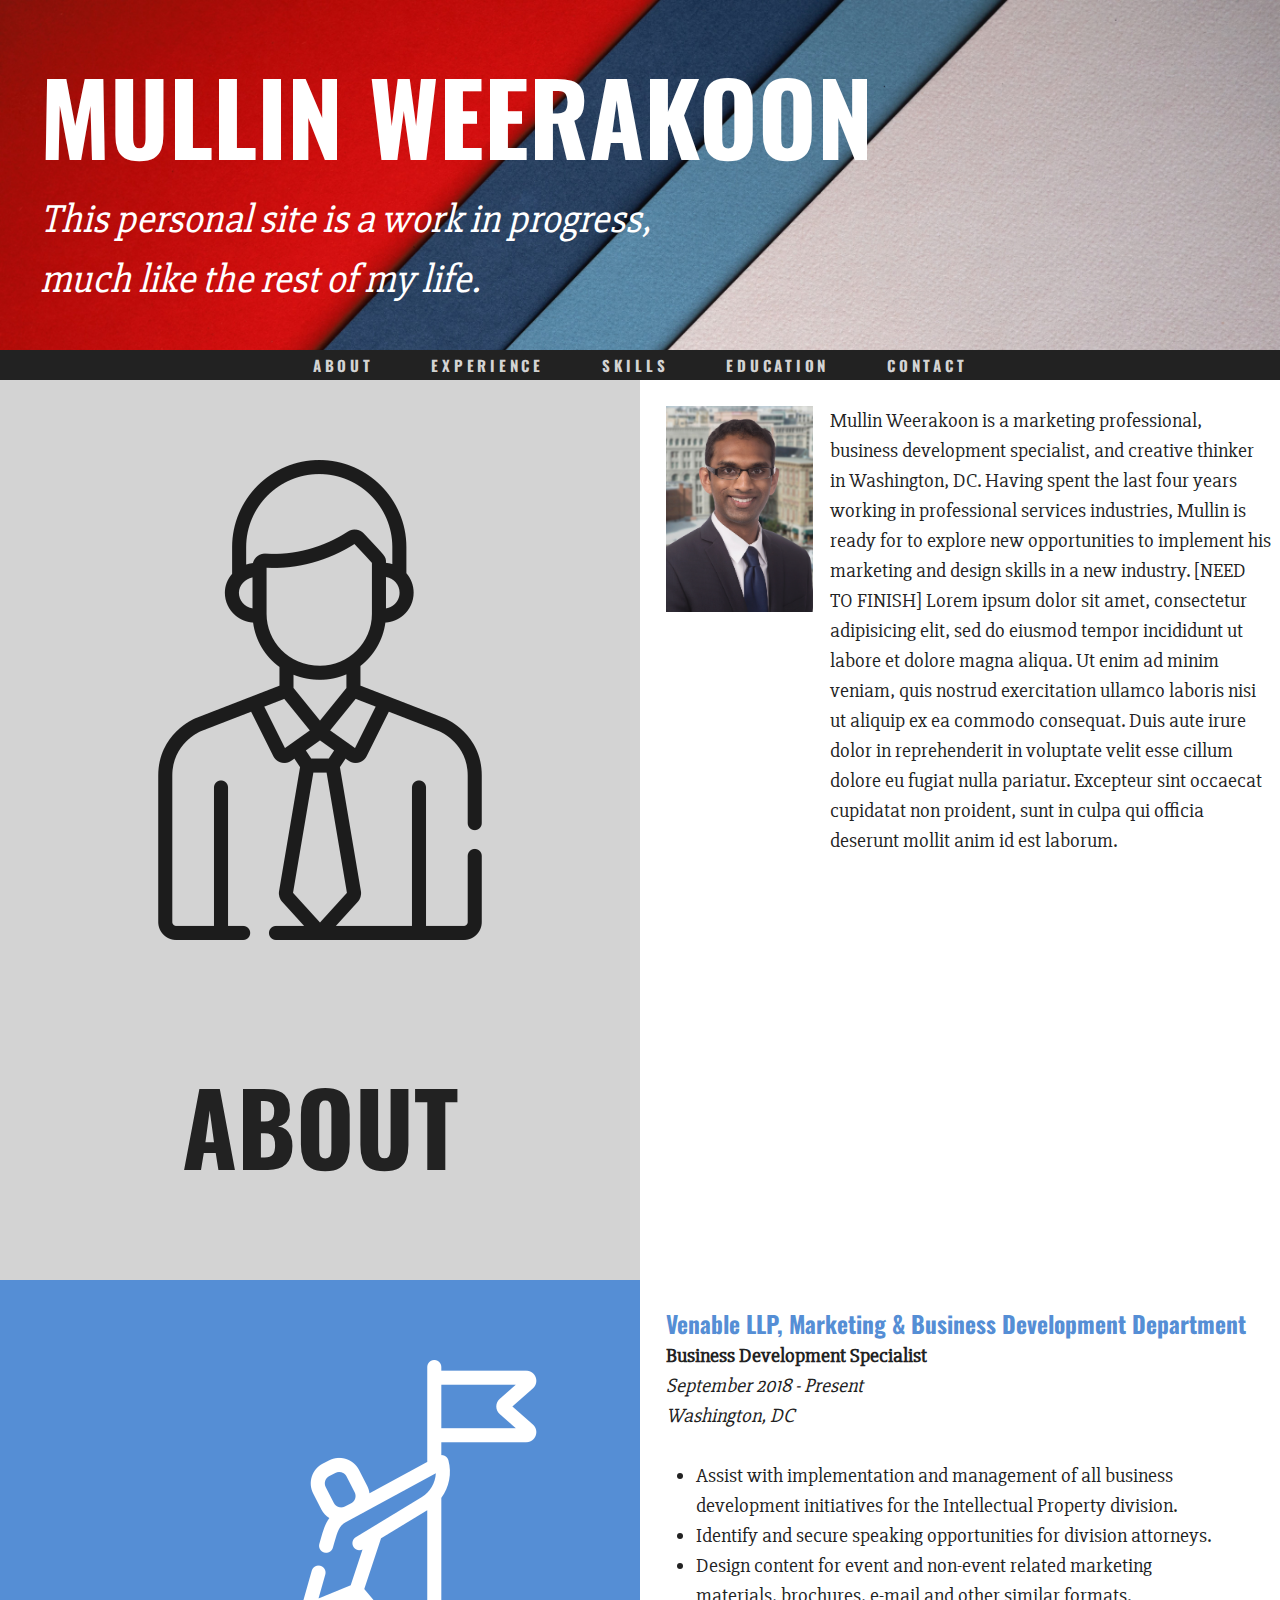
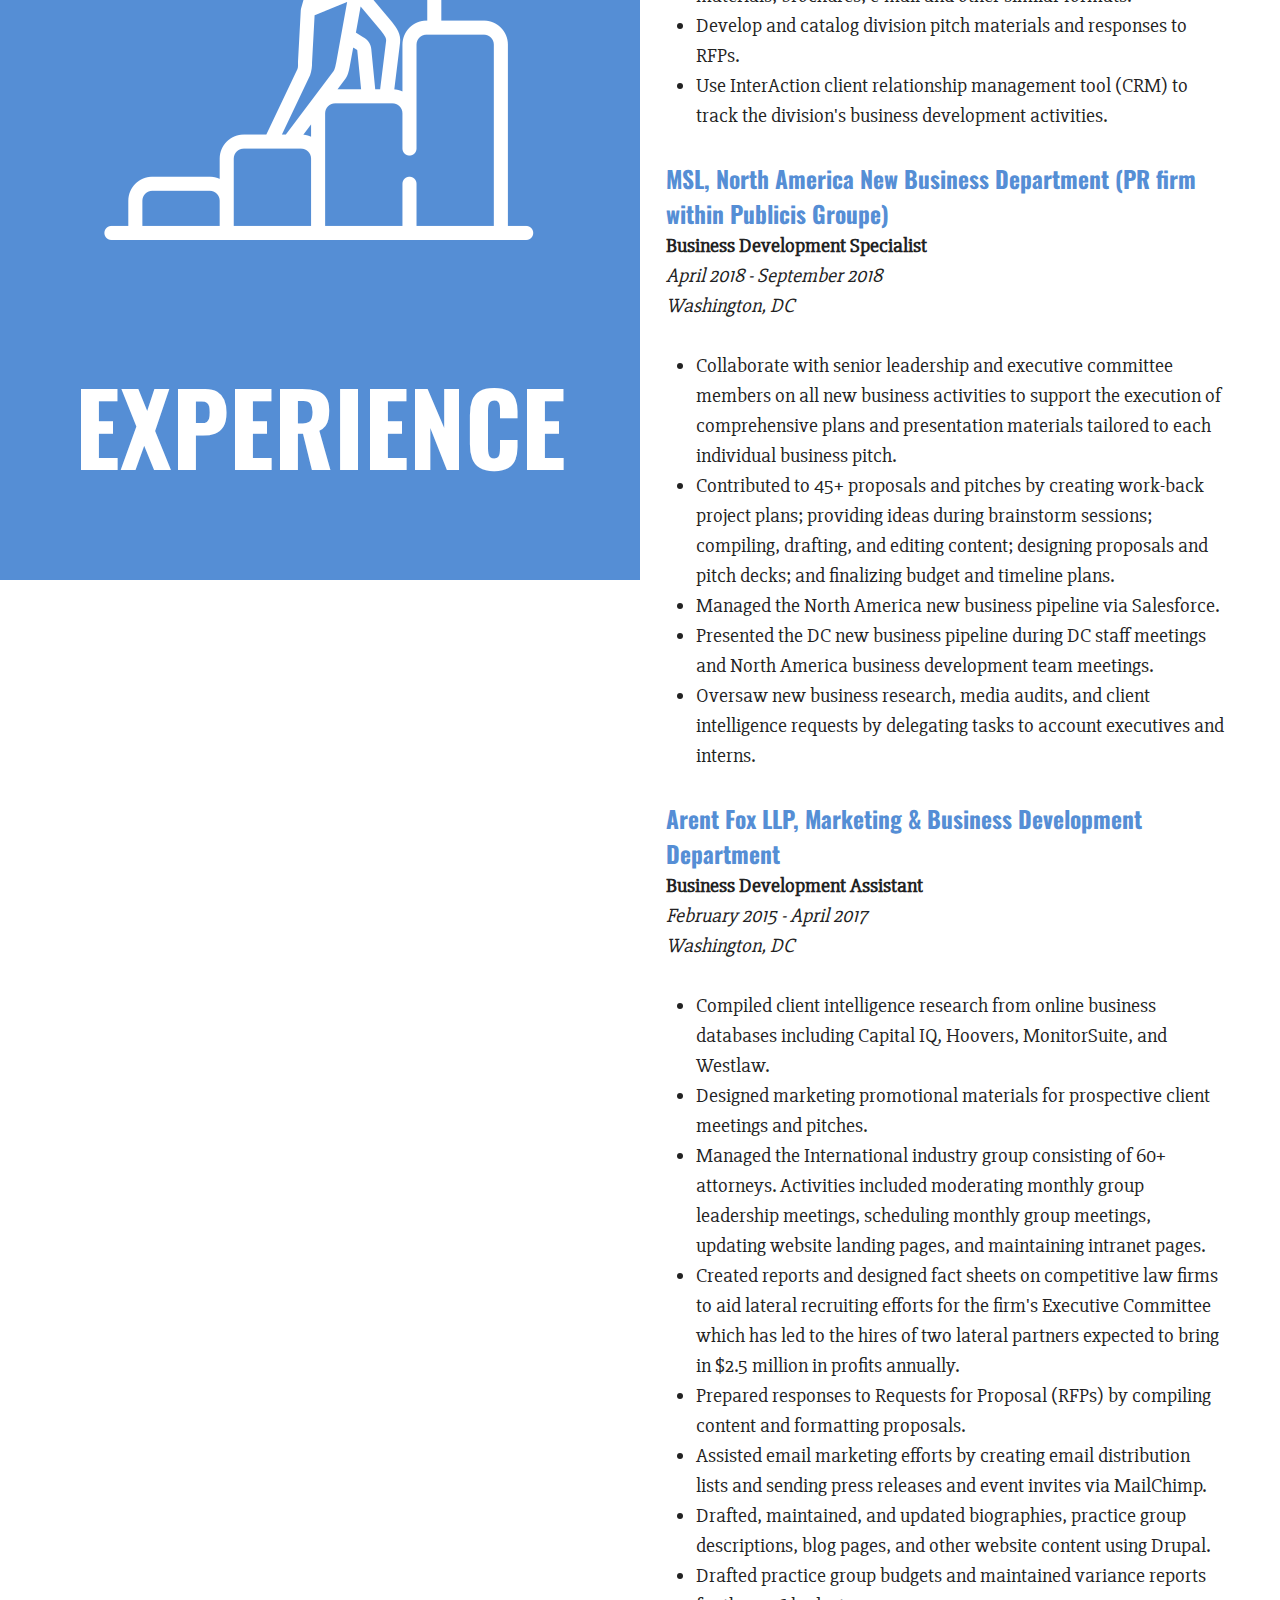
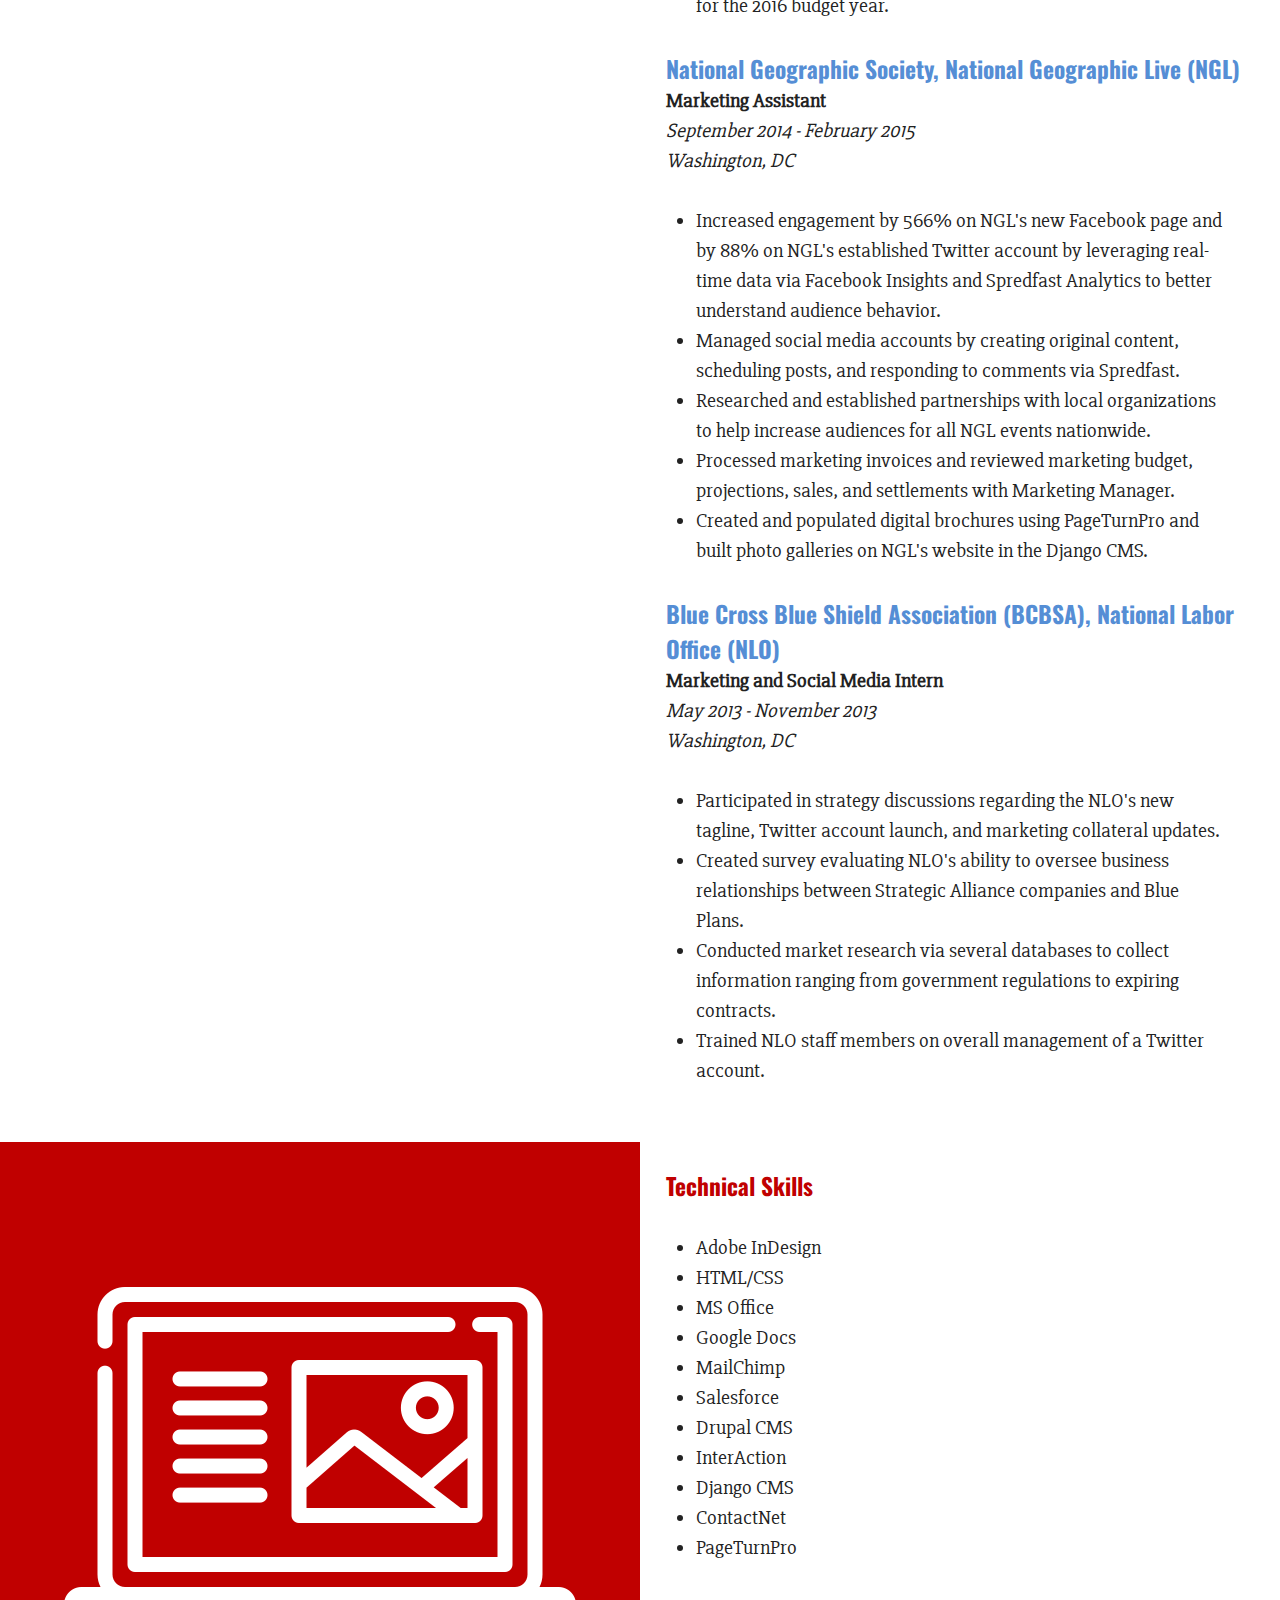
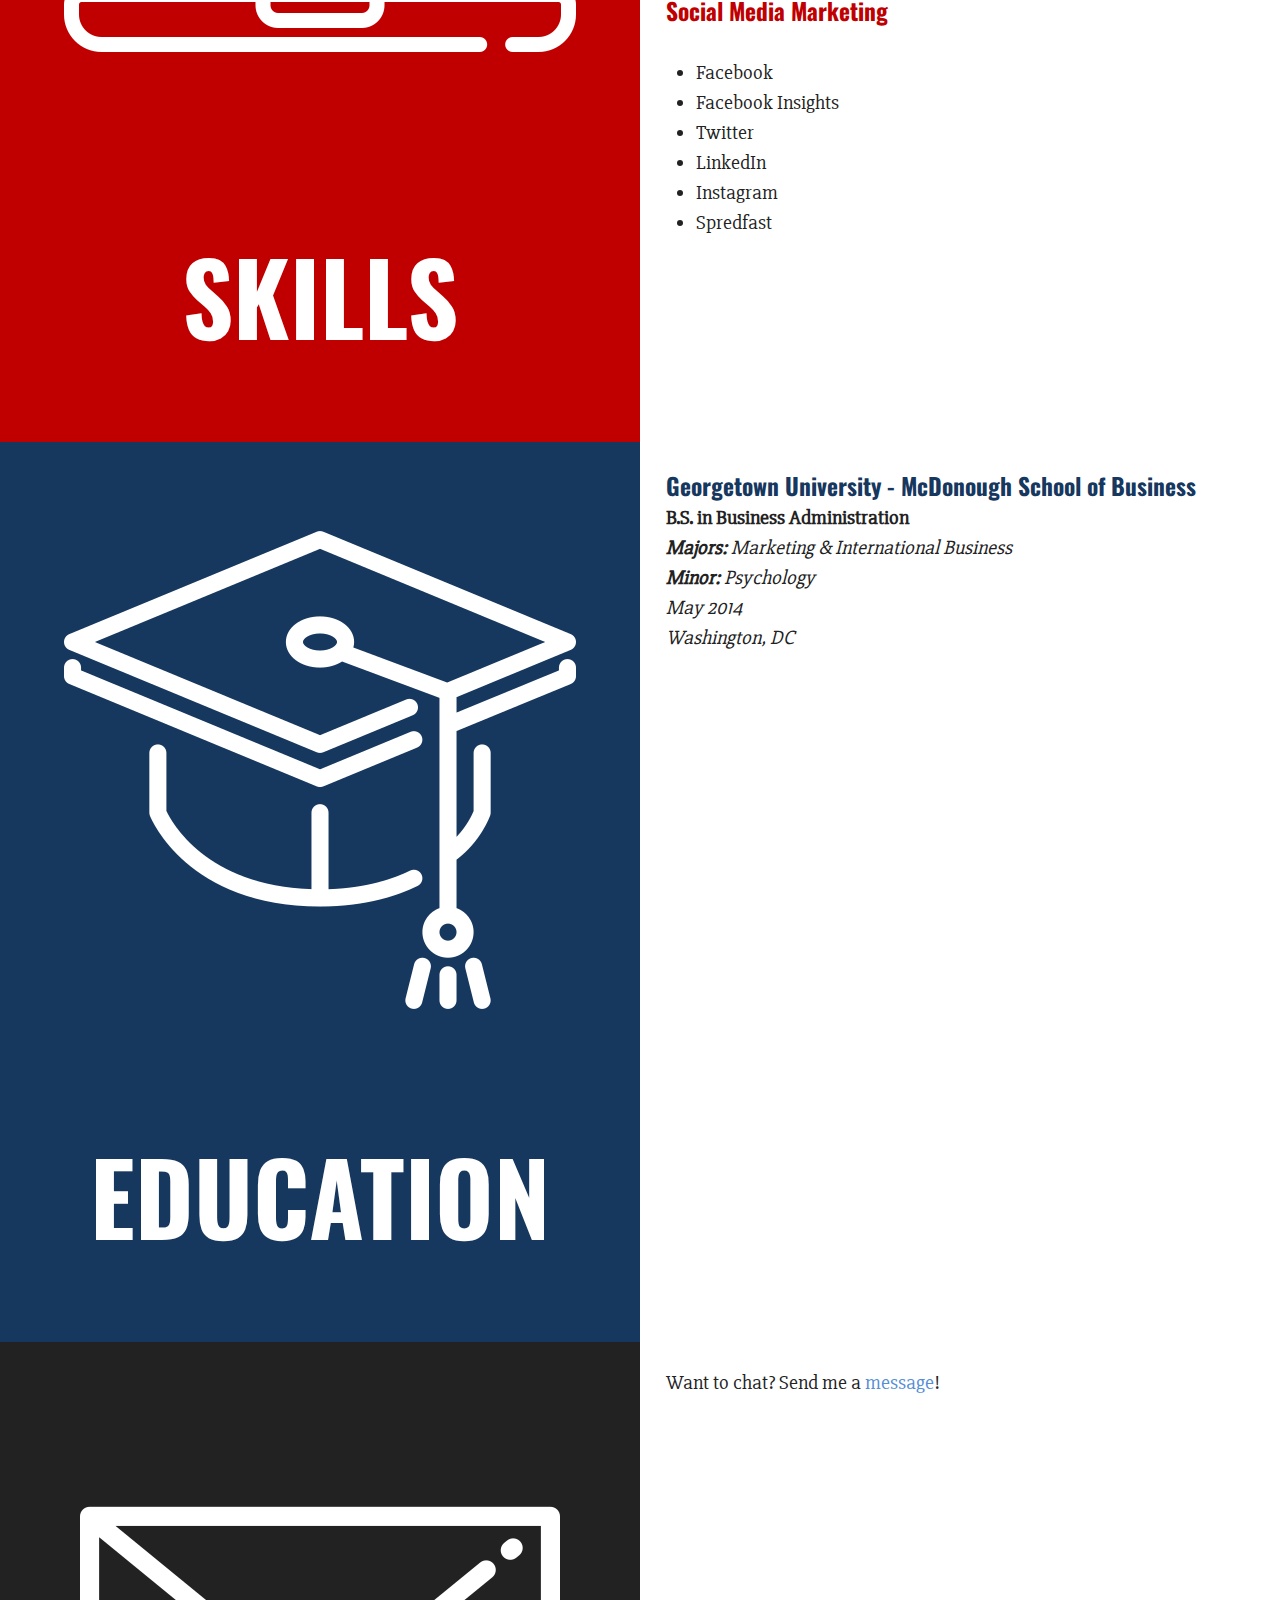
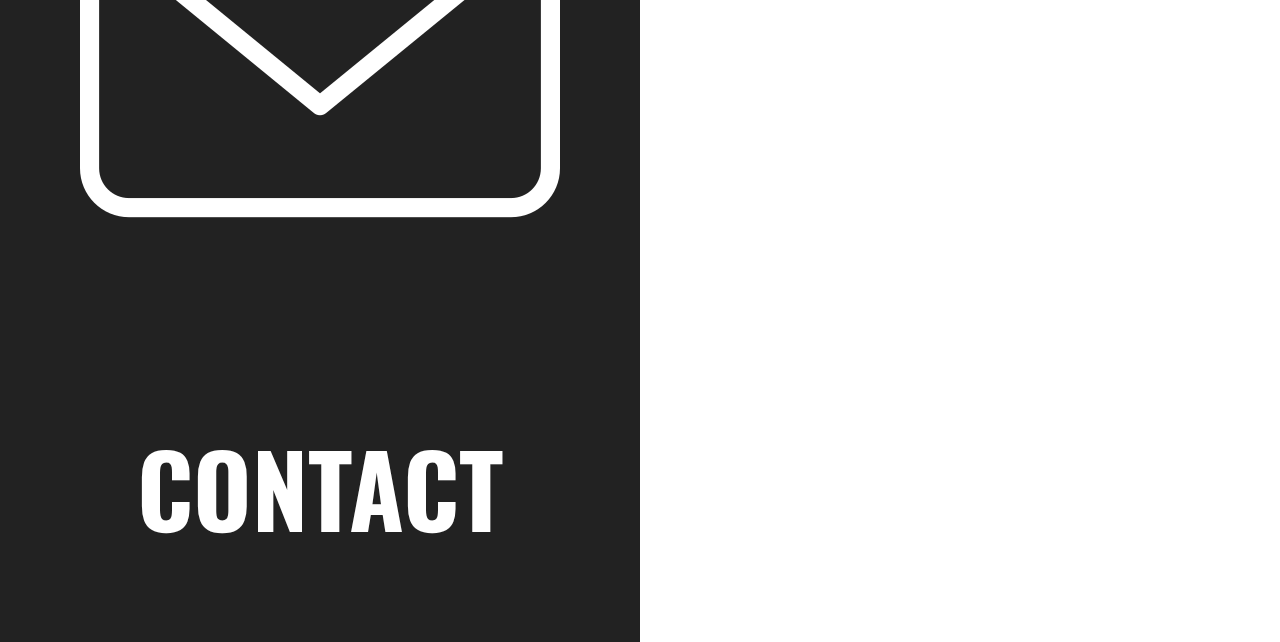
<file: unit_8/index.html>
<!DOCTYPE html>

<html>

<head>
	<title>Mullin Weerakoon</title>
	<link rel="stylesheet" type="text/css" href="css/style.css">
	<script src="https://ajax.googleapis.com/ajax/libs/jquery/3.3.1/jquery.min.js"></script>
	<meta name="viewport" content="width=device-width, initial-scale=1">
</head>

<body>
	<div class="wrapper">
		<header>
			<div>
				<h1>Mullin Weerakoon</h1>
			</div>

			<div>
				<p id="slogan">This personal site is a work in progress, much like the rest of my life.</p>	
			</div>
		</header>

		<nav>
			<a href="#about">About</a>
			<a href="#experience">Experience</a>
			<a href="#skills">Skills</a> 
			<a href="#education">Education</a> 
			<a href="#contact">Contact</a>
		</nav>

		<main>
			<section class="clearfloat" id="about">
				<div class="left">
					<img id="employeeicon" src="images/employee.png">
					<h2>About</h2>
				</div>

				<div class="right">
					<img id="headshot" src="images/Weerakoon_Mullin_HR.jpg" alt="Mullin Weerakoon" title="Mullin Weerakoon">
					<p id="bio">Mullin Weerakoon is a marketing professional, business development specialist, and creative thinker in Washington, DC. Having spent the last four years working in professional services industries, Mullin is ready for to explore new opportunities to implement his marketing and design skills in a new industry. [NEED TO FINISH] Lorem ipsum dolor sit amet, consectetur adipisicing elit, sed do eiusmod	tempor incididunt ut labore et dolore magna aliqua. Ut enim ad minim veniam, quis nostrud exercitation ullamco laboris nisi ut aliquip ex ea commodo consequat. Duis aute irure dolor in reprehenderit in voluptate velit esse cillum dolore eu fugiat nulla pariatur. Excepteur sint occaecat cupidatat non proident, sunt in culpa qui officia deserunt mollit anim id est laborum.</p>
				</div>
			</section>

			<section class="clearfloat" id="experience">
				<div class="left">
					<img id="successicon" src="images/success.png">
					<h2>Experience</h2>
				</div>

				<div class="right">
					<h3 class="employer">Venable LLP, Marketing & Business Development Department</h3>
					<p class="jobtitle">Business Development Specialist</p>
					<p class="dates">September 2018 - Present</p>
					<p class="city">Washington, DC</p>
					<ul>
						<li>Assist with implementation and management of all business development initiatives for the Intellectual Property division.</li>
						<li>Identify and secure speaking opportunities for division attorneys.</li>
						<li>Design content for event and non-event related marketing materials, brochures, e-mail and other similar formats.</li>
						<li>Develop and catalog division pitch materials and responses to RFPs.</li>
						<li>Use InterAction client relationship management tool (CRM) to track the division's business development activities.</li>
					</ul>

				
					<h3 class="employer">MSL, North America New Business Department (PR firm within Publicis Groupe)</h3>
					<p class="jobtitle">Business Development Specialist</p>
					<p class="dates">April 2018 - September 2018</p>
					<p class="city">Washington, DC</p>
					<ul>
						<li>Collaborate with senior leadership and executive committee members on all new business activities to support the execution of comprehensive plans and presentation materials tailored to each individual business pitch.</li>
						<li>Contributed to 45+ proposals and pitches by creating work-back project plans; providing ideas during brainstorm sessions; compiling, drafting, and editing content; designing proposals and pitch decks; and finalizing budget and timeline plans.</li>
						<li>Managed the North America new business pipeline via Salesforce.</li>
						<li>Presented the DC new business pipeline during DC staff meetings and North America business development team meetings.</li>
						<li>Oversaw new business research, media audits, and client intelligence requests by delegating tasks to account executives and interns.</li>
					</ul>


					<h3 class="employer">Arent Fox LLP, Marketing & Business Development Department</h3>
					<p class="jobtitle">Business Development Assistant</p>
					<p class="dates">February 2015 - April 2017</p>
					<p class="city">Washington, DC</p>
					<ul>
						<li>Compiled client intelligence research from online business databases including Capital IQ, Hoovers, MonitorSuite, and Westlaw.</li>
						<li>Designed marketing promotional materials for prospective client meetings and pitches.</li>
						<li>Managed the International industry group consisting of 60+ attorneys. Activities included moderating monthly group leadership meetings, scheduling monthly group meetings, updating website landing pages, and  maintaining intranet pages.</li>
						<li>Created reports and designed fact sheets on competitive law firms to aid lateral recruiting efforts for the firm's Executive Committee which has led to the hires of two lateral partners expected to bring in $2.5 million in profits annually.</li>
						<li>Prepared responses to Requests for Proposal (RFPs) by compiling content and formatting proposals.</li>
						<li>Assisted email marketing efforts by creating email distribution lists and sending press releases and event invites via MailChimp.</li>
						<li>Drafted, maintained, and updated biographies, practice group descriptions, blog pages, and other website content using Drupal.</li>
						<li>Drafted practice group budgets and maintained variance reports for the 2016 budget year.</li>
					</ul>


					<h3 class="employer">National Geographic Society, National Geographic Live (NGL)</h3>
					<p class="jobtitle">Marketing Assistant</p>
					<p class="dates">September 2014 - February 2015</p>
					<p class="city">Washington, DC</p>
					<ul>
						<li>Increased engagement by 566% on NGL's new Facebook page and by 88% on NGL's established Twitter account by leveraging real-time data via Facebook Insights and Spredfast Analytics to better understand audience behavior.</li>
						<li>Managed social media accounts by creating original content, scheduling posts, and responding to comments via Spredfast.</li>
						<li>Researched and established partnerships with local organizations to help increase audiences for all NGL events nationwide.</li>
						<li>Processed marketing invoices and reviewed marketing budget, projections, sales, and settlements with Marketing Manager.</li>
						<li>Created and populated digital brochures using PageTurnPro and built photo galleries on NGL's website in the Django CMS.</li>
					</ul>


					<h3 class="employer">Blue Cross Blue Shield Association (BCBSA), National Labor Office (NLO)</h3>
					<p class="jobtitle">Marketing and Social Media Intern</p>
					<p class="dates">May 2013 - November 2013</p>
					<p class="city">Washington, DC</p>
					<ul>
						<li>Participated in strategy discussions regarding the NLO's new tagline, Twitter account launch, and marketing collateral updates.</li>
						<li>Created survey evaluating NLO's ability to oversee business relationships between Strategic Alliance companies and Blue Plans.</li>
						<li>Conducted market research via several databases to collect information ranging from government regulations to expiring contracts.</li>
						<li>Trained NLO staff members on overall management of a Twitter account.</li>
					</ul>
				</div>
			</section>

			<section class="clearfloat" id="skills">
				<div class="left">
					<img id="laptopicon" src="images/laptop.png">
					<h2>Skills</h2>
				</div>

				<div class="right">
					<h3 class="skilltype">Technical Skills</h3>
					<ul>
						<li>Adobe InDesign</li>
						<li>HTML/CSS</li>
						<li>MS Office</li>
						<li>Google Docs</li>
						<li>MailChimp</li>
						<li>Salesforce</li>
						<li>Drupal CMS</li>
						<li>InterAction</li>
						<li>Django CMS</li>
						<li>ContactNet</li>
						<li>PageTurnPro</li>
					</ul>

					<h3 class="skilltype">Social Media Marketing</h3>
					<ul>
						<li>Facebook</li>
						<li>Facebook Insights</li>
						<li>Twitter</li>
						<li>LinkedIn</li>
						<li>Instagram</li>
						<li>Spredfast</li>
					</ul>
				</div>
			</section>

			<section class="clearfloat" id="education">
				<div class="left">
					<img id="gradcapicon" src="images/graduationcap.png">
					<h2>Education</h2>
				</div>

				<div class="right">
					<h3 id="school">Georgetown University - McDonough School of Business</h3>
					<p id="degree">B.S. in Business Administration</p>
					<p><em><b>Majors:</b> Marketing & International Business</em></p>
					<p><em><b>Minor:</b> Psychology</em></p>
					<p class="dates">May 2014</p>
					<p class="city">Washington, DC</p>
				</div>
			</section>

			<section class="clearfloat" id="contact">
				<div class="left">
					<img id="mailicon" src="images/mail.png">
					<h2>Contact</h2>
				</div>	
				
				<div class="right">
					<p>Want to chat? Send me a <a href="mailto:maw86@georgetown.edu">message</a>!</p>
				</div>	
			</section>
		</main>

		<footer>
		</footer>

	</div>

	<script type="text/javascript">
		$('a[href*="#"]')
  // Remove links that don't actually link to anything
  .not('[href="#"]')
  .not('[href="#0"]')
  .click(function(event) {
    // On-page links
    if (
      location.pathname.replace(/^\//, '') == this.pathname.replace(/^\//, '') 
      && 
      location.hostname == this.hostname
    ) {
      // Figure out element to scroll to
      var target = $(this.hash);
      target = target.length ? target : $('[name=' + this.hash.slice(1) + ']');
      // Does a scroll target exist?
      if (target.length) {
        // Only prevent default if animation is actually gonna happen
        event.preventDefault();
        $('html, body').animate({
          scrollTop: target.offset().top
        }, 1000, function() {
          // Callback after animation
          // Must change focus!
          var $target = $(target);
          $target.focus();
          if ($target.is(":focus")) { // Checking if the target was focused
            return false;
          } else {
            $target.attr('tabindex','-1'); // Adding tabindex for elements not focusable
            $target.focus(); // Set focus again
          };
        });
      }
    }
  });
	</script>
</body>
</html>
</file>
<file: unit_1/css/style.css>
body{
	background-color: #0F5A93;
}

h1,p{
	color: white;
	font-family: "Gill Sans", "Gill Sans MT", Calibri, sans-serif;
}
</file>
<file: unit_3/css/style.css>
body{
	background-color: #0F5A93;
	color: white;
}

h1{
	text-align: center;
	font-size:50px;
	font-family: "Gill Sans MT",sans-serif;
	text-transform: uppercase;
}

#slogan{
	text-align: center;
	font-style: italic;
	font-size:25px;
	font-family: "Gill Sans MT",sans-serif;
}

#headshot{
  display: block;
  margin-left: auto;
  margin-right: auto;
}

#bio{
	text-align: center;
}

hr{
	width: 500px;
}

h2{
	text-transform: uppercase;
	font-family:Gill Sans MT, sans-serif;
}

h3{
	font-family:Calibri, sans-serif;

}

.jobtitle{
	font-family:Calibri, sans-serif;
	font-weight:bold;
}

.dates{
	font-family:"Calibri Light", sans-serif;
}

.city{
	font-family:"Calibri Light", sans-serif;
	font-style: italic;
}

p,ul{
	font-family:"Calibri Light", sans-serif;
}
</file>
<file: unit_4/css/style.css>
@import url('https://fonts.googleapis.com/css?family=Oswald:200,300,400,500,600,700|Slabo+27px');

*{
	padding: 0;
	margin: 0;
	box-sizing: border-box;
}

body{
	font-family: "Slabo 27px", serif;
	font-size: 20px;
	color: #222222;
	line-height: 1.5em;
}

h1,h2,h3,h4,h5,h6{
	font-family:"Oswald", sans-serif;
	line-height: 1.5em;
}

header{
	background: url("../images/redbluegray.jpg");
	background-size: 100%;
	color: white;
	padding: 2em;
}

nav{
	font-family:"Oswald", sans-serif;
	background-color: #222222;
	text-transform: uppercase;
	text-align: center;
	font-size: .75em;
	letter-spacing: .25em;
	font-weight: 300;
	line-height: 2em;
	position: -webkit-sticky;
	position: sticky;
	top: 0;
	width: 100%;
}

section{
	/*padding:2em;*/
}

nav a{
	color: lightgray;
	text-decoration: none;
}

a{
	color: #558ED5;
	text-decoration: none;
}

h1{
	font-size: 5em;
	font-weight: 900;
}

h1,h2{
	text-transform: uppercase;
}

h2{
	font-size:3.5em;
}

p{
	width: 30em;
}

ul{
	padding:1.5em;
}


.clearfloat:after{
	content: "";
	display: block;
	clear: both;
}

#slogan{
	font-size:35px;
	font-style: italic;
	font-weight: 200;
	line-height: 1.5em;
	width: 16em;
}

#headshot{
	width: 15%;
	float: right;
}

.left, .right{
	width: 50%;
	float: left;
	padding:2em;
}

.left{
	position: -webkit-sticky;
	position: sticky;
	top: 0;
	min-height: 100vh;
	display: flex;
	justify-content: space-around;
	align-items: center;
	color: white;
}

#about{
	background: lightgray;
	color: #222222;
}

#employeeicon,#successicon,#laptopicon,#gradcapicon,#mailicon{
	width: 50%;
}

#experience{
	background: #558ED5;
}


.employer{
	color: #558ED5;
}

.jobtitle, #degree{
	font-weight: bold;
}

.city,.dates{
	font-style: italic;
}

#skills{
	background: #C00000;
}

.skilltype{
	color: #C00000;
}

#education{
	background: #16375E;
}

#school{
	color: #16375E;
}

#contact{
	background: #222222;
}
</file>
<file: unit_5/css/style.css>
@import url('https://fonts.googleapis.com/css?family=Oswald:200,300,400,500,600,700|Slabo+27px');

*{
	padding: 0;
	margin: 0;
	box-sizing: border-box;
}

body{
	font-family: "Slabo 27px", serif;
	font-size: 20px;
	color: #222222;
	line-height: 1.5em;
}

h1,h2,h3,h4,h5,h6{
	font-family:"Oswald", sans-serif;
	line-height: 1.5em;
}

header{
	/*background: url("../images/redbluegray.jpg");*/
	background-color: #ffed74;
	border: 1px black solid;
    padding: 20px;

	background-size: 100%;
	color: white;
	/*padding: 2em;*/
}

nav{
	font-family:"Oswald", sans-serif;
	/*background-color: #222222;*/
	background-color: #e8c66a;
	border: 1px black solid;
    padding: 20px;

	text-transform: uppercase;
	text-align: center;
	font-size: .75em;
	letter-spacing: .25em;
	font-weight: 300;
	line-height: 2em;
	position: -webkit-sticky;
	position: sticky;
	top: 0;
	width: 100%;
	z-index: 9;
}

div, section{
	background-color: #ffe2b8;
	border: 1px black solid;
    padding: 20px;
}

nav a{
	color: lightgray;
	font-weight: bold;
	text-decoration: none;
	margin-left: 25px;
	margin-right: 25px;
}

nav a:hover{
		color: #558ED5;
}

a{
	color: #558ED5;
	text-decoration: none;
}

a:hover{
	color: #C00000;
}

h1{
	font-size: 5em;
	font-weight: 900;
}

h1,h2{
	text-transform: uppercase;
}

h2{
	font-size:3.5em;
}

p{
	width: 30em;
}

ul{
	padding:1.5em;
}

.clearfloat:after{
	content: "";
	display: block;
	clear: both;
}

#slogan{
	font-size:35px;
	font-style: italic;
	font-weight: 200;
	line-height: 1.5em;
	width: 16em;
}

#headshot{
	width: 15%;
	float: right;
}

.left, .right{
	width: 50%;
	float: left;
	padding:2em;
	overflow: hidden;
}

.left{
	position: -webkit-sticky;
	position: sticky;
	top: 0;
	min-height: 100vh;
	display: flex;
	justify-content: space-around;
	align-items: center;
	color: white;
	flex-direction: column;
}

#about .left{
	background: lightgray;
	color: #222222;
}

#employeeicon,#successicon,#laptopicon,#gradcapicon,#mailicon{
	width: 50%;
	/*display: block;*/
	margin: 0 auto;
}

#experience .left{
	background: #558ED5;
}


.employer{
	color: #558ED5;
}

.jobtitle, #degree{
	font-weight: bold;
}

.city,.dates{
	font-style: italic;
}

#skills .left{
	background: #C00000;
}

.skilltype{
	color: #C00000;
}

#education .left{
	background: #16375E;
}

#school{
	color: #16375E;
}

#contact .left{
	background: #222222;
}
</file>
<file: unit_8/css/style.css>
@import url('https://fonts.googleapis.com/css?family=Oswald:200,300,400,500,600,700|Slabo+27px');

*{
	padding: 0;
	margin: 0;
	box-sizing: border-box;
}

body{
	font-family: "Slabo 27px", serif;
	font-size: 20px;
	color: #222222;
	line-height: 1.5em;
}

h1,h2,h3,h4,h5,h6{
	font-family:"Oswald", sans-serif;
	line-height: 1.5em;
}

header{
	background: url("../images/redbluegray.jpg");
	background-size: 100%;
	color: white;
	padding: 2em;
}

nav{
	font-family:"Oswald", sans-serif;
	background-color: #222222;
	text-transform: uppercase;
	text-align: center;
	font-size: .75em;
	letter-spacing: .25em;
	font-weight: 300;
	line-height: 2em;
	position: -webkit-sticky;
	position: sticky;
	top: 0;
	width: 100%;
	z-index: 9;
}

nav a{
	color: lightgray;
	font-weight: bold;
	text-decoration: none;
	margin-left: 2%;
	margin-right: 2%;
}

nav a:hover{
		color: #558ED5;
}

a{
	color: #558ED5;
	text-decoration: none;
}

a:hover{
	color: #C00000;
}

h1{
	font-size: 5em;
	font-weight: 900;
}

h1,h2{
	text-transform: uppercase;
}

h2{
	font-size: 5em;
}

p{
	width: 30em;
}

ul{
	padding:1.5em;
}

.clearfloat:after{
	content: "";
	display: block;
	clear: both;
}

#slogan{
	font-size:200%;
	font-style: italic;
	font-weight: 200;
	line-height: 1.5em;
	width: 16em;
}

#headshot{
	width: 25%;
	float: left;
}

.left, .right{
	width: 50%;
	float: left;
	padding:2%;
	overflow: hidden;
}

.left{
	position: -webkit-sticky;
	position: sticky;
	top: 0;
	min-height: 100vh;
	display: flex;
	justify-content: space-around;
	align-items: center;
	color: white;
	flex-direction: column;
}

#about .left{
	background: lightgray;
	color: #222222;
}

#employeeicon,#successicon,#laptopicon,#gradcapicon,#mailicon{
	/*width: 1%;*/
	/*display: block;*/
	margin: 0 auto;
}

#bio{
	margin-left: 28%;
	width: 75%;
}

#experience .left{
	background: #558ED5;
}


.employer{
	color: #558ED5;
}

.jobtitle, #degree{
	font-weight: bold;
}

.city,.dates{
	font-style: italic;
}

#skills .left{
	background: #C00000;
}

.skilltype{
	color: #C00000;
}

#education .left{
	background: #16375E;
}

#school{
	color: #16375E;
}

#contact .left{
	background: #222222;
}

@media screen only and (max-width: 800px){
	#employeeicon,#successicon,#laptopicon,#gradcapicon,#mailicon{
		display: none;
	}

	#headshot{
		width: 50px;
	}
}
</file>
